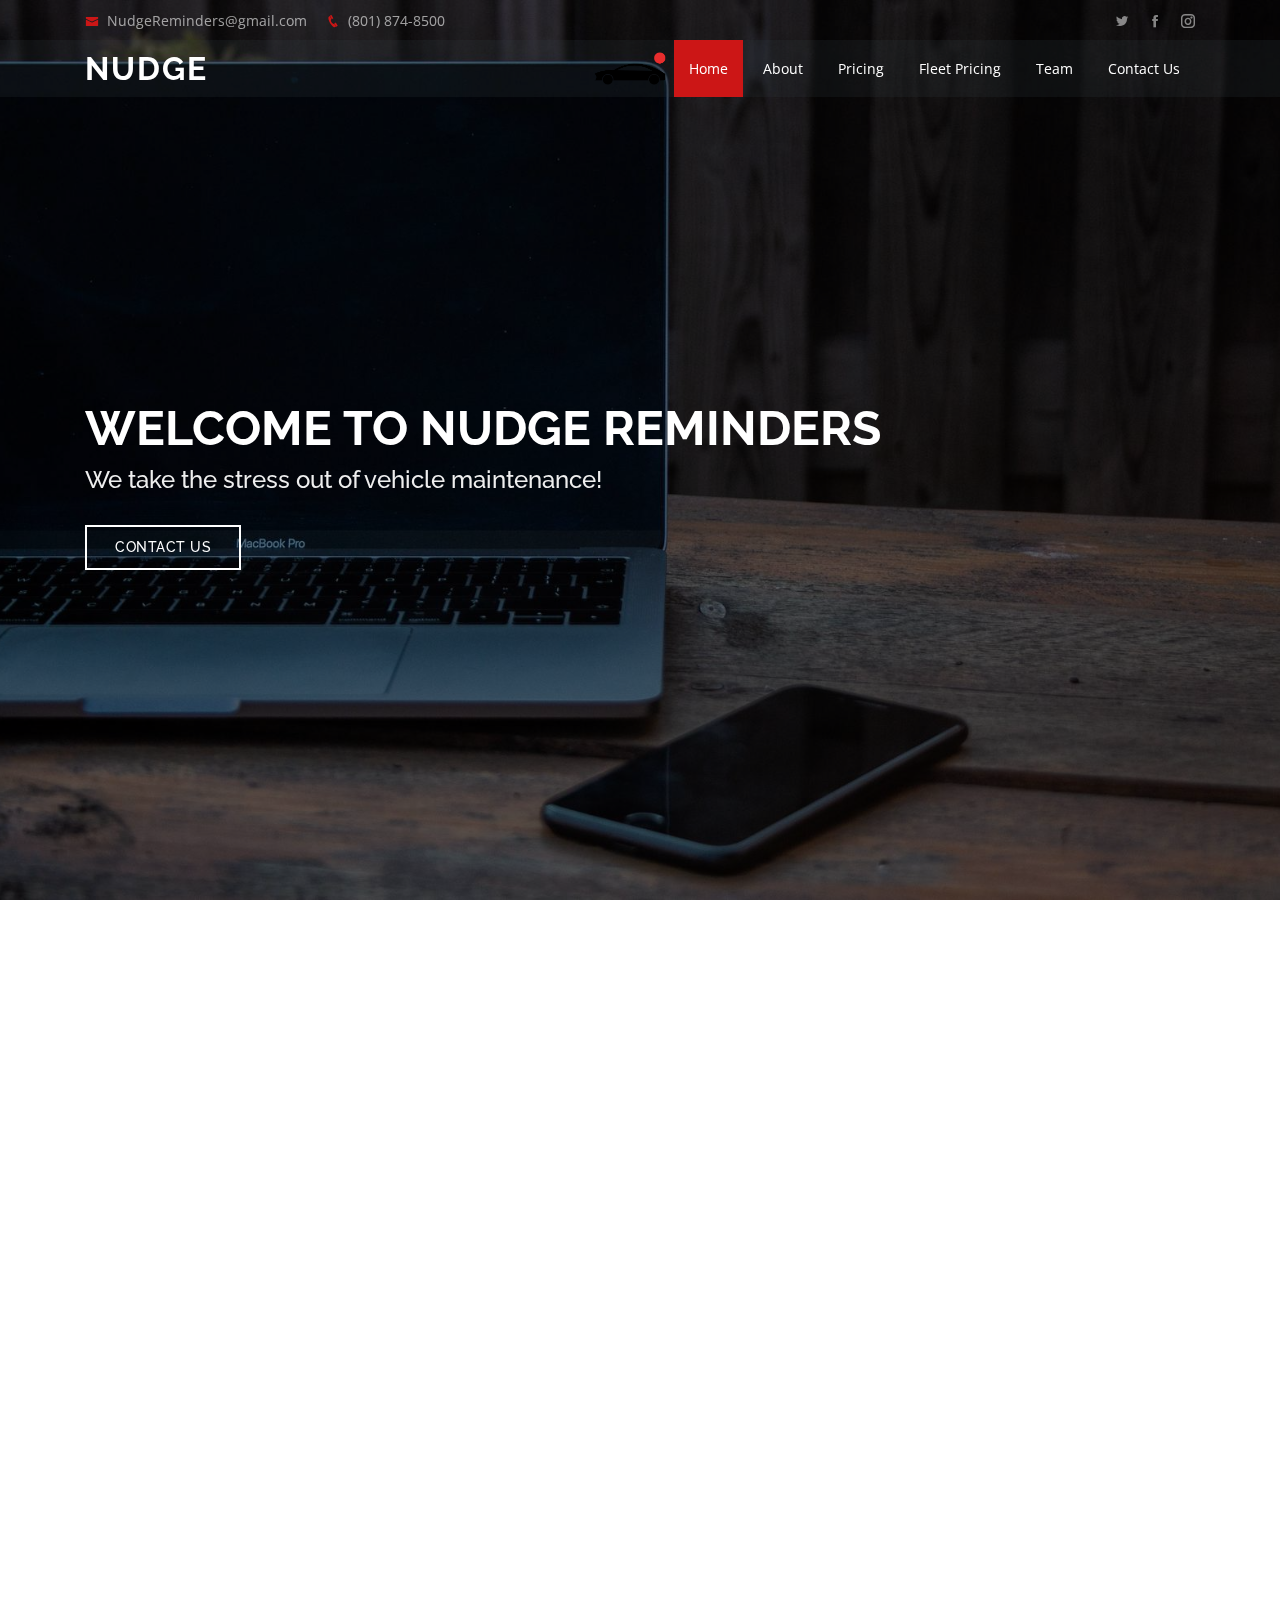
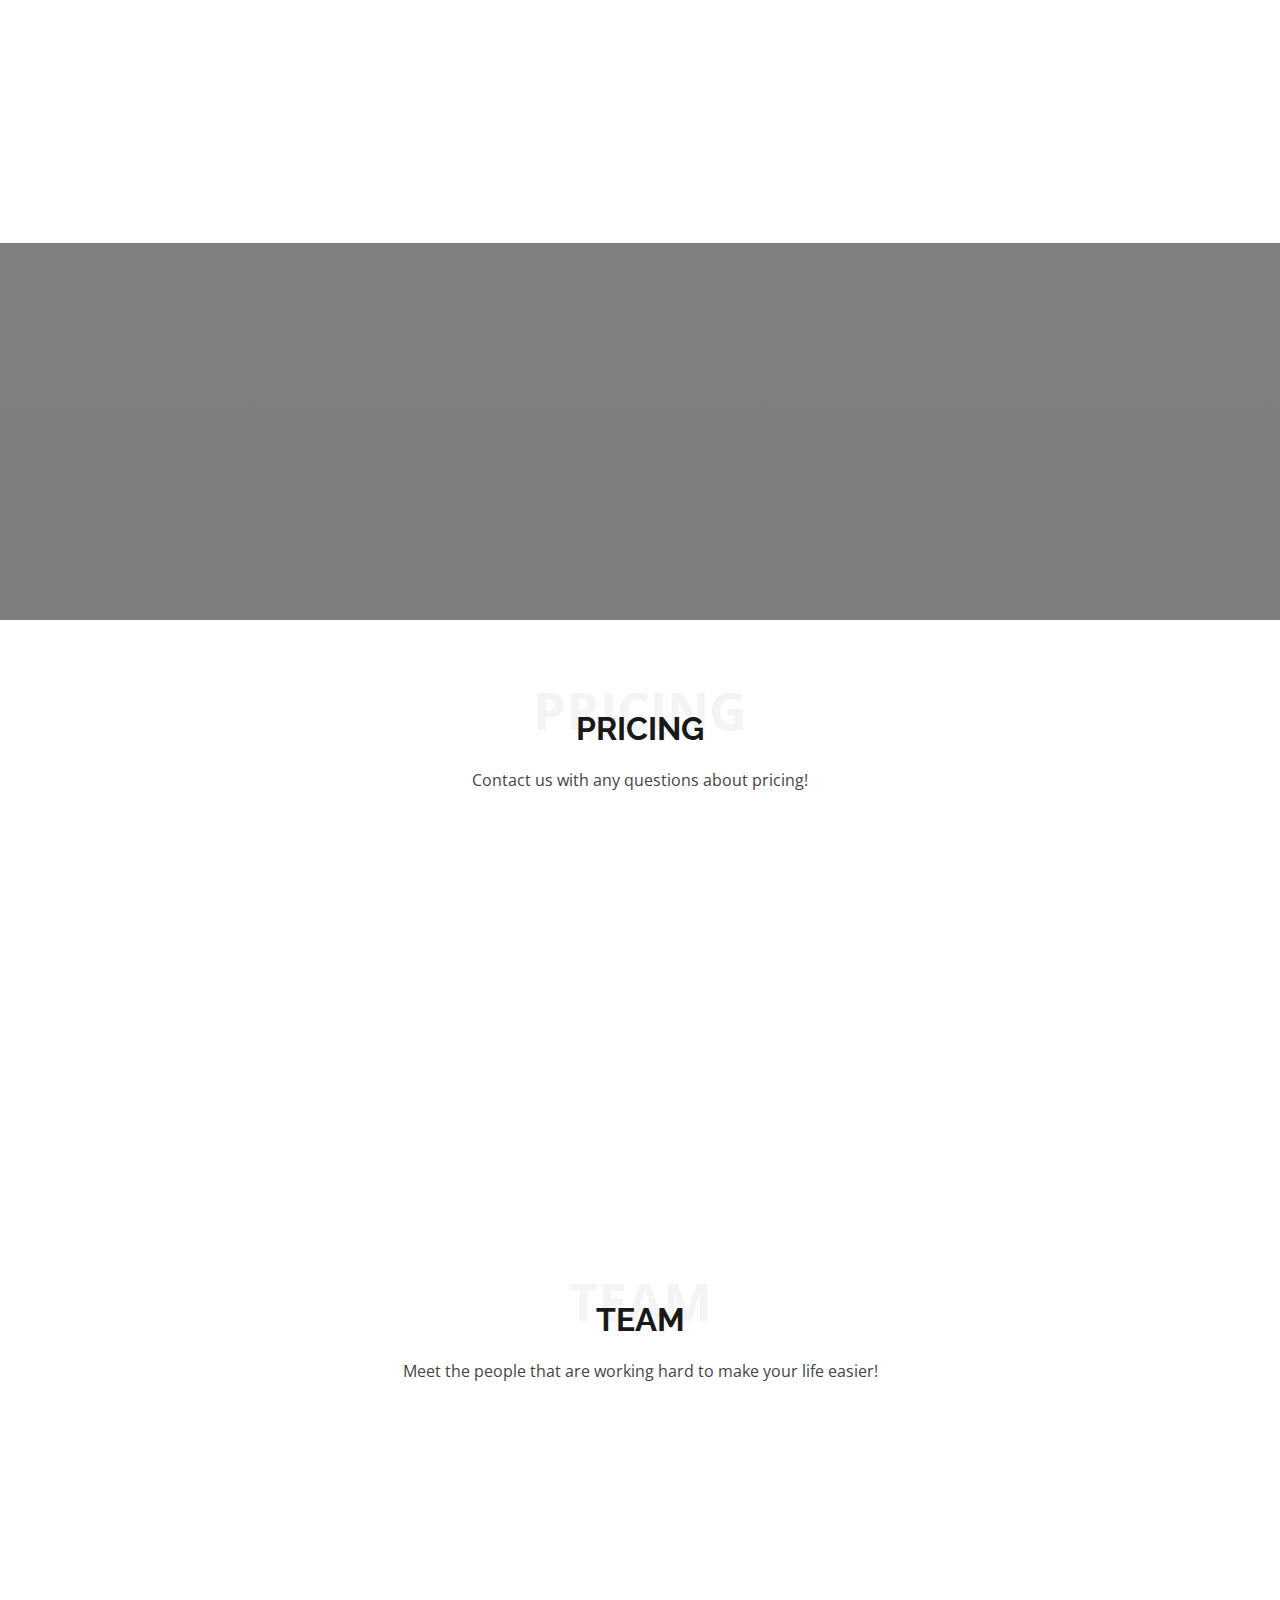
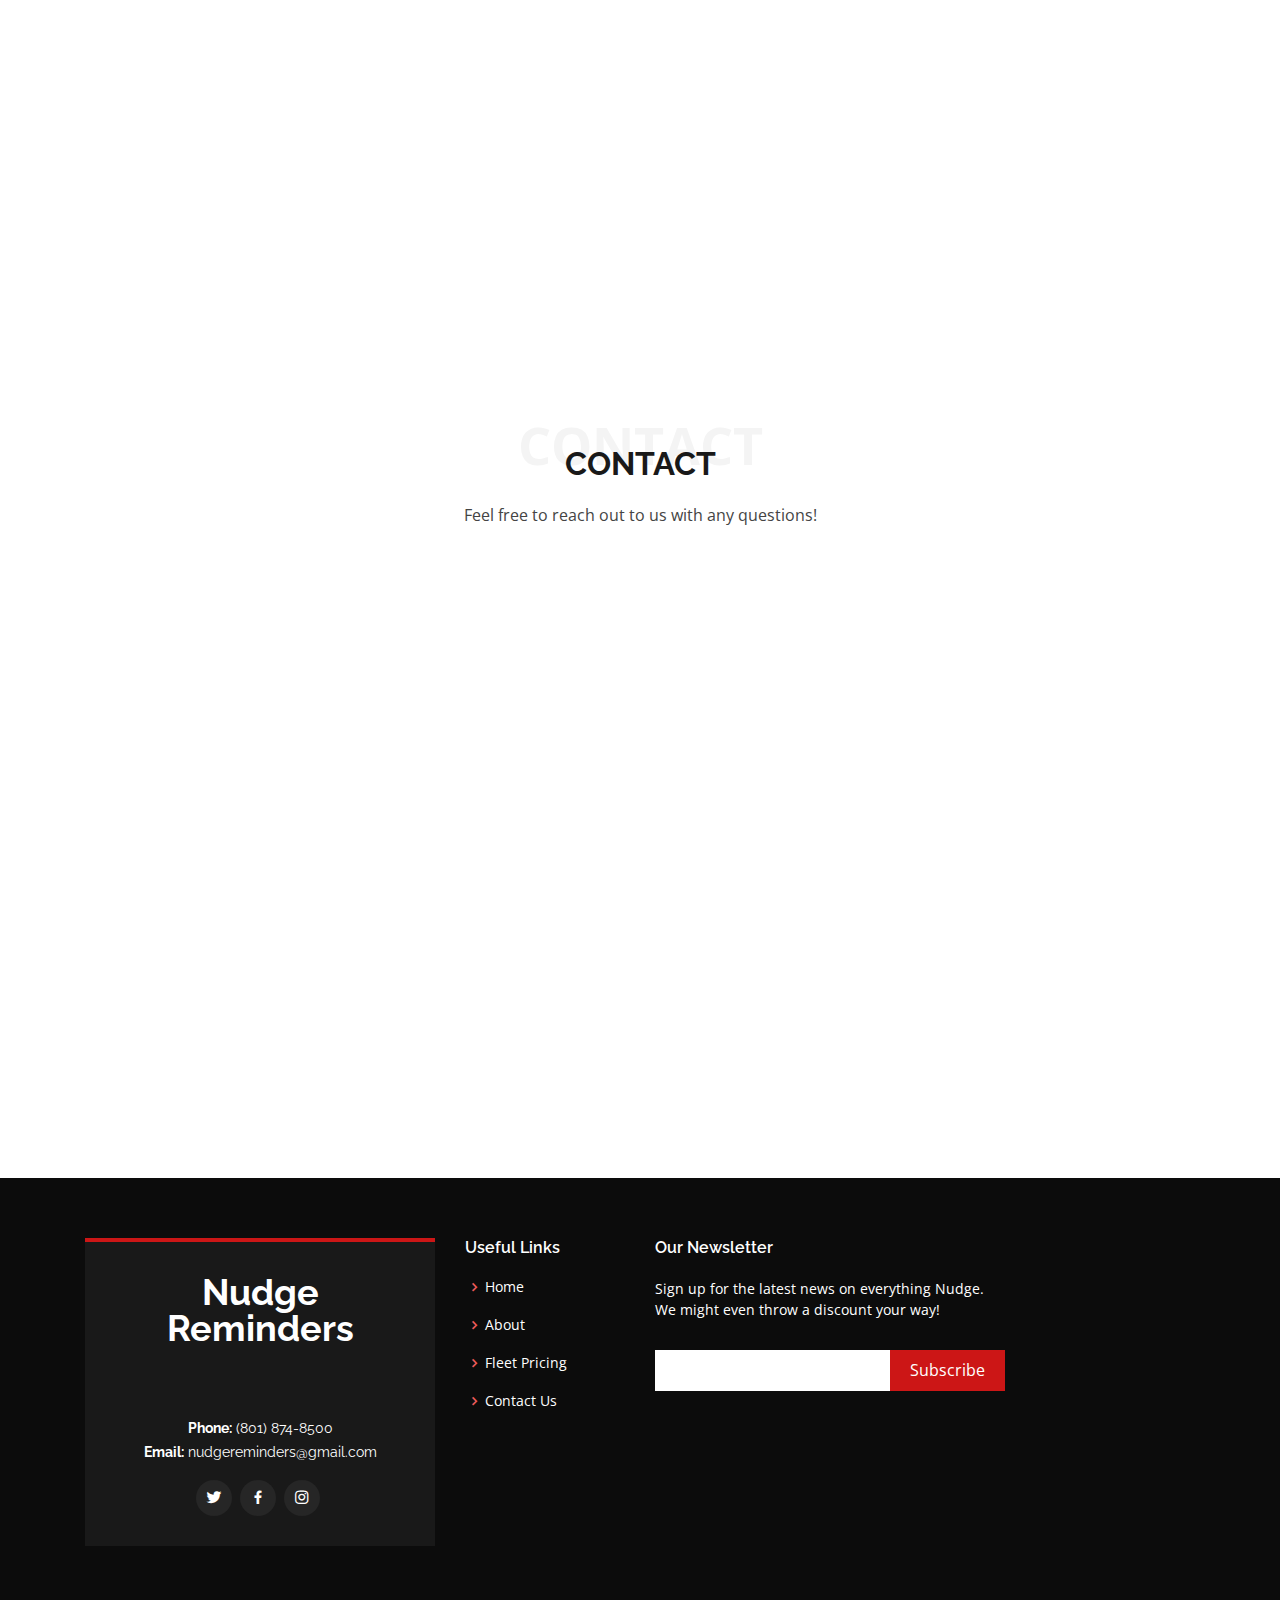
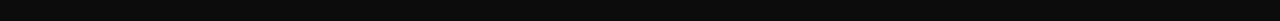
<file: index.html>
<!DOCTYPE html>
<html lang="en">

<head>
  <!-- Global site tag (gtag.js) - Google Analytics -->
<script async src="https://www.googletagmanager.com/gtag/js?id=G-2SSVYGYDFZ"></script>
<script>
  window.dataLayer = window.dataLayer || [];
  function gtag(){dataLayer.push(arguments);}
  gtag('js', new Date());

  gtag('config', 'G-2SSVYGYDFZ');
</script>
  <meta charset="utf-8">
  <meta content="width=device-width, initial-scale=1.0" name="viewport">

  <title>Nudge Reminders</title>
  <meta content="" name="description">
  <meta content="" name="keywords">

  <!-- Favicons -->
  <link href="assets/img/NudgeIcon.png" rel="icon">
  <link href="assets/img/NudgeIcon.png" rel="apple-touch-icon">

  <!-- Google Fonts -->
  <link href="https://fonts.googleapis.com/css?family=Open+Sans:300,300i,400,400i,600,600i,700,700i|Raleway:300,300i,400,400i,500,500i,600,600i,700,700i|Poppins:300,300i,400,400i,500,500i,600,600i,700,700i" rel="stylesheet">

  <!-- Vendor CSS Files -->
  <link href="assets/vendor/bootstrap/css/bootstrap.min.css" rel="stylesheet">
  <link href="assets/vendor/icofont/icofont.min.css" rel="stylesheet">
  <link href="assets/vendor/boxicons/css/boxicons.min.css" rel="stylesheet">
  <link href="assets/vendor/venobox/venobox.css" rel="stylesheet">
  <link href="assets/vendor/owl.carousel/assets/owl.carousel.min.css" rel="stylesheet">
  <link href="assets/vendor/aos/aos.css" rel="stylesheet">

  <!-- Template Main CSS File -->
  <link href="assets/css/style.css" rel="stylesheet">

  <!-- =======================================================
  * Template Name: Day - v2.2.0
  * Template URL: https://bootstrapmade.com/day-multipurpose-html-template-for-free/
  * Author: BootstrapMade.com
  * License: https://bootstrapmade.com/license/
  ======================================================== -->
</head>

<body>

  <!-- ======= Top Bar ======= -->
  <div id="topbar" class="d-none d-lg-flex align-items-center fixed-top ">
    <div class="container d-flex">
      <div class="contact-info mr-auto">
        <i class="icofont-envelope"></i> <a href="mailto:nudgereminders@gmail.com">NudgeReminders@gmail.com</a>
        <i class="icofont-phone"></i> (801) 874-8500
      </div>
      <div class="social-links">
        <a href="#" class="twitter"><i class="icofont-twitter"></i></a>
        <a href="#" class="facebook"><i class="icofont-facebook"></i></a>
        <a href="#" class="instagram"><i class="icofont-instagram"></i></a>
      </div>
    </div>
  </div>

  <!-- ======= Header ======= -->
  <header id="header" class="fixed-top ">
    <div class="container d-flex align-items-center">

      <h1 class="logo mr-auto"><a href="index.html">Nudge</a></h1>
      <!-- Uncomment below if you prefer to use an image logo -->
      <a href="index.html" class="logo ml-auto"><img src="assets/img/NudgeIcon.png" alt="" class="img-fluid"></a>

      <nav class="nav-menu d-none d-lg-block">
        <ul>
          <li class="active"><a href="index.html">Home</a></li>
          <li><a href="#about">About</a></li>
          <!-- <li><a href="#services">Services</a></li> -->
          <!-- <li><a href="#portfolio">Portfolio</a></li> -->
          <li><a href="#pricing">Pricing</a></li> 
          <li><a href="fleet-pricing.html">Fleet Pricing</a></li>    
          <li><a href="#team">Team</a></li>
          <!-- <li class="drop-down"><a href="">Drop Down</a>
            <ul>
              <li><a href="#">Drop Down 1</a></li>
              <li class="drop-down"><a href="#">Deep Drop Down</a>
                <ul>
                  <li><a href="#">Deep Drop Down 1</a></li>
                  <li><a href="#">Deep Drop Down 2</a></li>
                  <li><a href="#">Deep Drop Down 3</a></li>
                  <li><a href="#">Deep Drop Down 4</a></li>
                  <li><a href="#">Deep Drop Down 5</a></li>
                </ul>
              </li>
              <li><a href="#">Drop Down 2</a></li>
              <li><a href="#">Drop Down 3</a></li>
              <li><a href="#">Drop Down 4</a></li>
            </ul>
          </li> -->
          <li><a href="contact-us.html">Contact Us</a></li>

        </ul>
      </nav><!-- .nav-menu -->

    </div>
  </header><!-- End Header -->

  <!-- ======= Hero Section ======= -->
  <section id="hero" class="d-flex align-items-center">
    <div class="container position-relative" data-aos="fade-up" data-aos-delay="500">
      <h1>Welcome to Nudge Reminders</h1>
      <h2>We take the stress out of vehicle maintenance!</h2>
      <a href="#contact" class="btn-get-started scrollto">Contact Us</a>
    </div>
  </section><!-- End Hero -->

  <main id="main">

    <!-- ======= About Section ======= -->
    <section id="about" class="about">
      <div class="container">

        <div class="row">
          <div class="col-lg-6 order-1 order-lg-2" data-aos="fade-left">
            <img src="assets/img/service.jpg" class="img-fluid" alt="">
          </div>
          <div class="col-lg-6 pt-4 pt-lg-0 order-2 order-lg-1 content" data-aos="fade-right">
            <h3>We make your Service Manager's dreams come true!</h3>
            <p class="font-italic">
              Maximize billable hours by increasing the number of cars being serviced. Increase customer retention and interaction with a constant line of communcation.
            </p>
            <ul>
              <li><i class="icofont-check-circled"></i> Keep major maintenance costs to a minimum by providing timely reminders for regular services.</li>
              <li><i class="icofont-check-circled"></i> Proper maintenance of vehicles leads to longer life and fewer breakdowns.</li>
              <li><i class="icofont-check-circled"></i> Service history is kept and available for the clients, increasing resale value.</li>
              <li><i class="icofont-check-circled"></i> Increase your billable hours at the low cost of just a few texts per month.</li>
            </ul>
            <p>
              Send scheduled reminders to your customers to come back for individualized maintenance, keep them informed of promotions, and establish a direct line of communication to your service manager. 
            </p>
          </div>
        </div>

      </div>
    </section><!-- End About Section -->

    <!-- ======= Why Us Section ======= -->
    <section id="why-us" class="why-us">
      <div class="container">

        <div class="row">

          <div class="col-lg-3" data-aos="fade-up">
            <div class="box">
              <span>01</span>
              <h4>Sign Up</h4>
              <p>Customers sign up by opting into texts from the dealership.</p>
            </div>
          </div>

          <div class="col-lg-3 mt-3 mt-lg-0" data-aos="fade-up" data-aos-delay="300">
            <div class="box">
              <span>02</span>
              <h4>Welcome Text</h4>
              <p>Establish a direct line of communication with your customers.</p>
            </div>
          </div>

          <div class="col-lg-3 mt-3 mt-lg-0" data-aos="fade-up" data-aos-delay="300">
            <div class="box">
              <span>03</span>
              <h4>Greater Dependability</h4>
              <p>Longer vehicle life means happier customers.</p>
            </div>
          </div>

          <div class="col-lg-3 mt-3 mt-lg-0" data-aos="fade-up" data-aos-delay="300">
            <div class="box">
              <span>04</span>
              <h4>Increase Loyalty</h4>
              <p>Keeping your customers happy equals greater customer loyalty.</p>
            </div>
          </div>

        </div>

      </div>
    </section><!-- End Why Us Section -->

    <!-- ======= Clients Section ======= 
    <section id="clients" class="clients">
      <div class="container" data-aos="zoom-in">

        <div class="row d-flex align-items-center">

          <div class="col-lg-2 col-md-4 col-6">
            <img src="assets/img/clients/client-1.png" class="img-fluid" alt="">
          </div>

          <div class="col-lg-2 col-md-4 col-6">
            <img src="assets/img/clients/client-2.png" class="img-fluid" alt="">
          </div>

          <div class="col-lg-2 col-md-4 col-6">
            <img src="assets/img/clients/client-3.png" class="img-fluid" alt="">
          </div>

          <div class="col-lg-2 col-md-4 col-6">
            <img src="assets/img/clients/client-4.png" class="img-fluid" alt="">
          </div>

          <div class="col-lg-2 col-md-4 col-6">
            <img src="assets/img/clients/client-5.png" class="img-fluid" alt="">
          </div>

          <div class="col-lg-2 col-md-4 col-6">
            <img src="assets/img/clients/client-6.png" class="img-fluid" alt="">
          </div>

        </div>

      </div>
    </section> -->
    <!-- End Clients Section -->
    
    <!-- ======= Services Section ======= -->
    <!--
    <section id="services" class="services">
      <div class="container">

        <div class="section-title">
          <span>Services</span>
          <h2>Services</h2>
          <p>Some of the bundled packages we offer.</p>
        </div>

        <div class="row">
          <div class="col-lg-4 col-md-6 d-flex align-items-stretch" data-aos="fade-up">
            <div class="icon-box">
              <div class="icon"><i class="bx bx-car"></i></div>
              <h4><a href="">Basic</a></h4>
              <p>The basic service is for the smaller</p>
            </div>
          </div>

          <div class="col-lg-4 col-md-6 d-flex align-items-stretch mt-4 mt-md-0" data-aos="fade-up" data-aos-delay="150">
            <div class="icon-box">
              <div class="icon"><i class="bx bx-plus-circle"></i></div>
              <h4><a href="">Sed ut perspiciatis</a></h4>
              <p>Duis aute irure dolor in reprehenderit in voluptate velit esse cillum dolore</p>
            </div>
          </div>

          <div class="col-lg-4 col-md-6 d-flex align-items-stretch mt-4 mt-lg-0" data-aos="fade-up" data-aos-delay="300">
            <div class="icon-box">
              <div class="icon"><i class="bx bx-buildings"></i></div>
              <h4><a href="">Magni Dolores</a></h4>
              <p>Excepteur sint occaecat cupidatat non proident, sunt in culpa qui officia</p>
            </div>
          </div>
          
          <div class="col-lg-4 col-md-6 d-flex align-items-stretch mt-4" data-aos="fade-up" data-aos-delay="450">
            <div class="icon-box">
              <div class="icon"><i class="bx bx-world"></i></div>
              <h4><a href="">Nemo Enim</a></h4>
              <p>At vero eos et accusamus et iusto odio dignissimos ducimus qui blanditiis</p>
            </div>
          </div>

          <div class="col-lg-4 col-md-6 d-flex align-items-stretch mt-4" data-aos="fade-up" data-aos-delay="600">
            <div class="icon-box">
              <div class="icon"><i class="bx bx-slideshow"></i></div>
              <h4><a href="">Dele cardo</a></h4>
              <p>Quis consequatur saepe eligendi voluptatem consequatur dolor consequuntur</p>
            </div>
          </div>

          <div class="col-lg-4 col-md-6 d-flex align-items-stretch mt-4" data-aos="fade-up" data-aos-delay="750">
            <div class="icon-box">
              <div class="icon"><i class="bx bx-arch"></i></div>
              <h4><a href="">Divera don</a></h4>
              <p>Modi nostrum vel laborum. Porro fugit error sit minus sapiente sit aspernatur</p>
            </div>
          </div>
          -->
        </div>

      </div>
    </section><!-- End Services Section -->

    <!-- ======= Cta Section ======= -->
    <section id="cta" class="cta">
      <div class="container" data-aos="zoom-in">

        <div class="text-center">
          <h3>Now Accepting Beta Testers</h3>
          <p>Nudge Reminders is now accepting beta applicants to test at a significantly discounted price!</p>
          <a class="cta-btn" href="#contact">Contact Us</a>
        </div>

      </div>
    </section><!-- End Cta Section -->
    
    <!-- ======= Portfolio Section ======= -->
    <!--
    <section id="portfolio" class="portfolio">
      <div class="container">

        <div class="section-title">
          <span>Portfolio</span>
          <h2>Portfolio</h2>
          <p>Sit sint consectetur velit quisquam cupiditate impedit suscipit alias</p>
        </div>

        <div class="row" data-aos="fade-up">
          <div class="col-lg-12 d-flex justify-content-center">
            <ul id="portfolio-flters">
              <li data-filter="*" class="filter-active">All</li>
              <li data-filter=".filter-app">App</li>
              <li data-filter=".filter-card">Card</li>
              <li data-filter=".filter-web">Web</li>
            </ul>
          </div>
        </div>

        <div class="row portfolio-container" data-aos="fade-up" data-aos-delay="150">

          <div class="col-lg-4 col-md-6 portfolio-item filter-app">
            <img src="assets/img/portfolio/portfolio-1.jpg" class="img-fluid" alt="">
            <div class="portfolio-info">
              <h4>App 1</h4>
              <p>App</p>
              <a href="assets/img/portfolio/portfolio-1.jpg" data-gall="portfolioGallery" class="venobox preview-link" title="App 1"><i class="bx bx-plus"></i></a>
              <a href="portfolio-details.html" class="details-link" title="More Details"><i class="bx bx-link"></i></a>
            </div>
          </div>

          <div class="col-lg-4 col-md-6 portfolio-item filter-web">
            <img src="assets/img/portfolio/portfolio-2.jpg" class="img-fluid" alt="">
            <div class="portfolio-info">
              <h4>Web 3</h4>
              <p>Web</p>
              <a href="assets/img/portfolio/portfolio-2.jpg" data-gall="portfolioGallery" class="venobox preview-link" title="Web 3"><i class="bx bx-plus"></i></a>
              <a href="portfolio-details.html" class="details-link" title="More Details"><i class="bx bx-link"></i></a>
            </div>
          </div>

          <div class="col-lg-4 col-md-6 portfolio-item filter-app">
            <img src="assets/img/portfolio/portfolio-3.jpg" class="img-fluid" alt="">
            <div class="portfolio-info">
              <h4>App 2</h4>
              <p>App</p>
              <a href="assets/img/portfolio/portfolio-3.jpg" data-gall="portfolioGallery" class="venobox preview-link" title="App 2"><i class="bx bx-plus"></i></a>
              <a href="portfolio-details.html" class="details-link" title="More Details"><i class="bx bx-link"></i></a>
            </div>
          </div>

          <div class="col-lg-4 col-md-6 portfolio-item filter-card">
            <img src="assets/img/portfolio/portfolio-4.jpg" class="img-fluid" alt="">
            <div class="portfolio-info">
              <h4>Card 2</h4>
              <p>Card</p>
              <a href="assets/img/portfolio/portfolio-4.jpg" data-gall="portfolioGallery" class="venobox preview-link" title="Card 2"><i class="bx bx-plus"></i></a>
              <a href="portfolio-details.html" class="details-link" title="More Details"><i class="bx bx-link"></i></a>
            </div>
          </div>

          <div class="col-lg-4 col-md-6 portfolio-item filter-web">
            <img src="assets/img/portfolio/portfolio-5.jpg" class="img-fluid" alt="">
            <div class="portfolio-info">
              <h4>Web 2</h4>
              <p>Web</p>
              <a href="assets/img/portfolio/portfolio-5.jpg" data-gall="portfolioGallery" class="venobox preview-link" title="Web 2"><i class="bx bx-plus"></i></a>
              <a href="portfolio-details.html" class="details-link" title="More Details"><i class="bx bx-link"></i></a>
            </div>
          </div>

          <div class="col-lg-4 col-md-6 portfolio-item filter-app">
            <img src="assets/img/portfolio/portfolio-6.jpg" class="img-fluid" alt="">
            <div class="portfolio-info">
              <h4>App 3</h4>
              <p>App</p>
              <a href="assets/img/portfolio/portfolio-6.jpg" data-gall="portfolioGallery" class="venobox preview-link" title="App 3"><i class="bx bx-plus"></i></a>
              <a href="portfolio-details.html" class="details-link" title="More Details"><i class="bx bx-link"></i></a>
            </div>
          </div>

          <div class="col-lg-4 col-md-6 portfolio-item filter-card">
            <img src="assets/img/portfolio/portfolio-7.jpg" class="img-fluid" alt="">
            <div class="portfolio-info">
              <h4>Card 1</h4>
              <p>Card</p>
              <a href="assets/img/portfolio/portfolio-7.jpg" data-gall="portfolioGallery" class="venobox preview-link" title="Card 1"><i class="bx bx-plus"></i></a>
              <a href="portfolio-details.html" class="details-link" title="More Details"><i class="bx bx-link"></i></a>
            </div>
          </div>

          <div class="col-lg-4 col-md-6 portfolio-item filter-card">
            <img src="assets/img/portfolio/portfolio-8.jpg" class="img-fluid" alt="">
            <div class="portfolio-info">
              <h4>Card 3</h4>
              <p>Card</p>
              <a href="assets/img/portfolio/portfolio-8.jpg" data-gall="portfolioGallery" class="venobox preview-link" title="Card 3"><i class="bx bx-plus"></i></a>
              <a href="portfolio-details.html" class="details-link" title="More Details"><i class="bx bx-link"></i></a>
            </div>
          </div>

          <div class="col-lg-4 col-md-6 portfolio-item filter-web">
            <img src="assets/img/portfolio/portfolio-9.jpg" class="img-fluid" alt="">
            <div class="portfolio-info">
              <h4>Web 3</h4>
              <p>Web</p>
              <a href="assets/img/portfolio/portfolio-9.jpg" data-gall="portfolioGallery" class="venobox preview-link" title="Web 3"><i class="bx bx-plus"></i></a>
              <a href="portfolio-details.html" class="details-link" title="More Details"><i class="bx bx-link"></i></a>
            </div>
          </div>

        </div>

      </div>
    </section> -->
    <!-- End Portfolio Section -->

    <!-- ======= Pricing Section ======= -->
    <section id="pricing" class="pricing">
      <div class="container">

        <div class="section-title">
          <span>Pricing</span>
          <h2>Pricing</h2>
          <p>Contact us with any questions about pricing!</p>
        </div>

        <div class="row">

          <div class="col-lg-4 col-md-6" data-aos="zoom-in" data-aos-delay="150">
            <div class="box">
              <h3>Basic</h3>
              <h4><sup>$</sup>149<span> / month</span></h4>
              <ul>
                <li>1,000 Texts</li>
                <li>1 Line</li>
              </ul>
              <div class="btn-wrap">
                <a href="#contact" class="btn-buy">Buy Now</a>
              </div>
            </div>
          </div>

          <div class="col-lg-4 col-md-6 mt-4 mt-md-0" data-aos="zoom-in">
            <div class="box featured">
              <h3>Premium</h3>
              <h4><sup>$</sup>399<span> / month</span></h4>
              <ul>
                <li>4,000 Texts</li>
                <li>2 Lines</li>
              </ul>
              <div class="btn-wrap">
                <a href="#contact" class="btn-buy">Buy Now</a>
              </div>
            </div>
          </div>

          <div class="col-lg-4 col-md-6 mt-4 mt-lg-0" data-aos="zoom-in" data-aos-delay="150">
            <div class="box">
              <h3>Enterprise</h3>
              <h4><sup>$</sup>649<span> / month</span></h4>
              <ul>
                <li>10,000 Texts</li>
                <li>4 Lines</li>
              </ul>
              <div class="btn-wrap">
                <a href="#contact" class="btn-buy">Buy Now</a>
              </div>
            </div>
          </div>

        </div>

      </div>
    </section><!-- End Pricing Section -->

    <!-- ======= Team Section ======= -->
    <section id="team" class="team">
      <div class="container">

        <div class="section-title">
          <span>Team</span>
          <h2>Team</h2>
          <p>Meet the people that are working hard to make your life easier!</p>
        </div>

        <div class="row">
          <div class="col-lg-4 col-md-6 d-flex align-items-stretch" data-aos="zoom-in">
            <!-- <div class="member">
              <img src="assets/img/team/team-1.jpg" alt="">
              <h4>Walter White</h4>
              <span>Chief Executive Officer</span>
              <p>
                Magni qui quod omnis unde et eos fuga et exercitationem. Odio veritatis perspiciatis quaerat qui aut aut aut
              </p>
              <div class="social">
                <a href=""><i class="icofont-twitter"></i></a>
                <a href=""><i class="icofont-facebook"></i></a>
                <a href=""><i class="icofont-instagram"></i></a>
                <a href=""><i class="icofont-linkedin"></i></a>
              </div>
            </div> -->
          </div>

          <div class="col-lg-4 col-md-6 mt-md-0 d-flex align-content-center" data-aos="zoom-in">
            <div class="member">
              <img src="assets/img/team/team-4.jpg" alt="">
              <h4>Josh Potter</h4>
              <span>President / CEO</span>
              <p>
                Josh has a penchant for most everything in the startup technology industry. With a background in service management and love for all things on four wheels, Nudge Reminders was a no-brainer.
              </p>
              <div class="social">
                <a href="https://www.linkedin.com/in/joshpotter1/"><i class="icofont-linkedin"></i></a>
              </div>
            </div>
          </div>

          <!-- <div class="col-lg-4 col-md-6 d-flex align-items-stretch" data-aos="zoom-in">
            <div class="member">
              <img src="assets/img/team/team-3.jpg" alt="">
              <h4>William Anderson</h4>
              <span>CTO</span>
              <p>
                Voluptas necessitatibus occaecati quia. Earum totam consequuntur qui porro et laborum toro des clara
              </p>
              <div class="social">
                <a href=""><i class="icofont-twitter"></i></a>
                <a href=""><i class="icofont-facebook"></i></a>
                <a href=""><i class="icofont-instagram"></i></a>
                <a href=""><i class="icofont-linkedin"></i></a>
              </div>
            </div>
          </div> -->

        </div>

      </div>
    </section><!-- End Team Section -->

    <!-- ======= Contact Section ======= -->
    <section id="contact" class="contact">
      <div class="container">

        <div class="section-title">
          <span>Contact</span>
          <h2>Contact</h2>
          <p>Feel free to reach out to us with any questions!</p>
        </div>

        
        <div class="row" data-aos="fade-up">
          <!-- <div class="col-lg-6">
            <div class="info-box mb-4">
              <i class="bx bx-map"></i>
              <h3>Our Address</h3>
              <p>A108 Adam Street, New York, NY 535022</p>
            </div>
          </div>
          -->

          <div class="col-lg-6 col-md-6">
            <div class="info-box  mb-4">
              <i class="bx bx-envelope"></i>
              <h3>Email Us</h3>
              <p>NudgeReminders@gmail.com</p>
            </div>
          </div>

          <div class="col-lg-6 col-md-6">
            <div class="info-box  mb-4">
              <i class="bx bx-phone-call"></i>
              <h3>Call Us</h3>
              <p>(801) 874-8500</p>
            </div>
          </div>

        </div>

        <div class="row" data-aos="fade-up">

          <!-- <div class="col-lg-6 ">
            <iframe class="mb-4 mb-lg-0" src="https://www.google.com/maps/embed?pb=!1m14!1m8!1m3!1d12097.433213460943!2d-74.0062269!3d40.7101282!3m2!1i1024!2i768!4f13.1!3m3!1m2!1s0x0%3A0xb89d1fe6bc499443!2sDowntown+Conference+Center!5e0!3m2!1smk!2sbg!4v1539943755621" frameborder="0" style="border:0; width: 100%; height: 384px;" allowfullscreen></iframe>
          </div> -->

          <div class="col-lg-12">
            <form action="forms/contact.php" method="post" role="form" class="php-email-form">
              <div class="form-row">
                <div class="col-md-6 form-group">
                  <input type="text" name="name" class="form-control" id="name" placeholder="Your Name" data-rule="minlen:4" data-msg="Please enter at least 4 chars" />
                  <div class="validate"></div>
                </div>
                <div class="col-md-6 form-group">
                  <input type="email" class="form-control" name="email" id="email" placeholder="Your Email" data-rule="email" data-msg="Please enter a valid email" />
                  <div class="validate"></div>
                </div>
              </div>
              <div class="form-group">
                <input type="text" class="form-control" name="subject" id="subject" placeholder="Subject" data-rule="minlen:4" data-msg="Please enter at least 8 chars of subject" />
                <div class="validate"></div>
              </div>
              <div class="form-group">
                <textarea class="form-control" name="message" rows="5" data-rule="required" data-msg="Please write something for us" placeholder="Message"></textarea>
                <div class="validate"></div>
              </div>
              <div class="mb-3">
                <div class="loading">Loading</div>
                <div class="error-message"></div>
                <div class="sent-message">Your message has been sent. Thank you!</div>
              </div>
              <div class="text-center"><button type="submit">Send Message</button></div>
            </form>
          </div>

        </div>

      </div>
    </section><!-- End Contact Section -->

  </main><!-- End #main -->

  <!-- ======= Footer ======= -->
  <footer id="footer">
    <div class="footer-top">
      <div class="container">
        <div class="row">

          <div class="col-lg-4 col-md-6">
            <div class="footer-info">
              <h3>Nudge Reminders</h3>
              <p>
                <br><br>
                <strong>Phone:</strong> (801) 874-8500<br>
                <strong>Email:</strong> nudgereminders@gmail.com<br>
              </p>
              <div class="social-links mt-3">
                <a href="#" class="twitter"><i class="bx bxl-twitter"></i></a>
                <a href="#" class="facebook"><i class="bx bxl-facebook"></i></a>
                <a href="#" class="instagram"><i class="bx bxl-instagram"></i></a>
              </div>
            </div>
          </div>

          <div class="col-lg-2 col-md-6 footer-links">
            <h4>Useful Links</h4>
            <ul>
              <li><i class="bx bx-chevron-right"></i> <a href="index.html">Home</a></li>
              <li><i class="bx bx-chevron-right"></i> <a href="index.html#about">About</a></li>
              <li><i class="bx bx-chevron-right"></i> <a href="fleet-pricing.html">Fleet Pricing</a></li>
              <li><i class="bx bx-chevron-right"></i> <a href="contact-us.html">Contact Us</a></li>
            </ul>
          </div>
          <div class="col-lg-4 col-md-6 footer-newsletter">
            <h4>Our Newsletter</h4>
            <p>Sign up for the latest news on everything Nudge. We might even throw a discount your way!</p>
            <form action="" method="post">
              <input type="email" name="email"><input type="submit" value="Subscribe">
            </form>

          </div>
        </div>
      </div>
    </div>

    <!--
    <div class="container">
      <div class="copyright">
        &copy; Copyright <strong><span>Day</span></strong>. All Rights Reserved
      </div>
      <div class="credits"> -->
        <!-- All the links in the footer should remain intact. -->
        <!-- You can delete the links only if you purchased the pro version. -->
        <!-- Licensing information: https://bootstrapmade.com/license/ -->
        <!-- Purchase the pro version with working PHP/AJAX contact form: https://bootstrapmade.com/day-multipurpose-html-template-for-free/ -->
        <!-- Designed by <a href="https://bootstrapmade.com/">BootstrapMade</a>
      </div>
    </div> -->
  </footer><!-- End Footer -->

  <a href="#" class="back-to-top"><i class="icofont-simple-up"></i></a>
  <div id="preloader"></div>

  <!-- Vendor JS Files -->
  <script src="assets/vendor/jquery/jquery.min.js"></script>
  <script src="assets/vendor/bootstrap/js/bootstrap.bundle.min.js"></script>
  <script src="assets/vendor/jquery.easing/jquery.easing.min.js"></script>
  <script src="assets/vendor/php-email-form/validate.js"></script>
  <script src="assets/vendor/isotope-layout/isotope.pkgd.min.js"></script>
  <script src="assets/vendor/venobox/venobox.min.js"></script>
  <script src="assets/vendor/owl.carousel/owl.carousel.min.js"></script>
  <script src="assets/vendor/aos/aos.js"></script>

  <!-- Template Main JS File -->
  <script src="assets/js/main.js"></script>

</body>

</html>
</file>
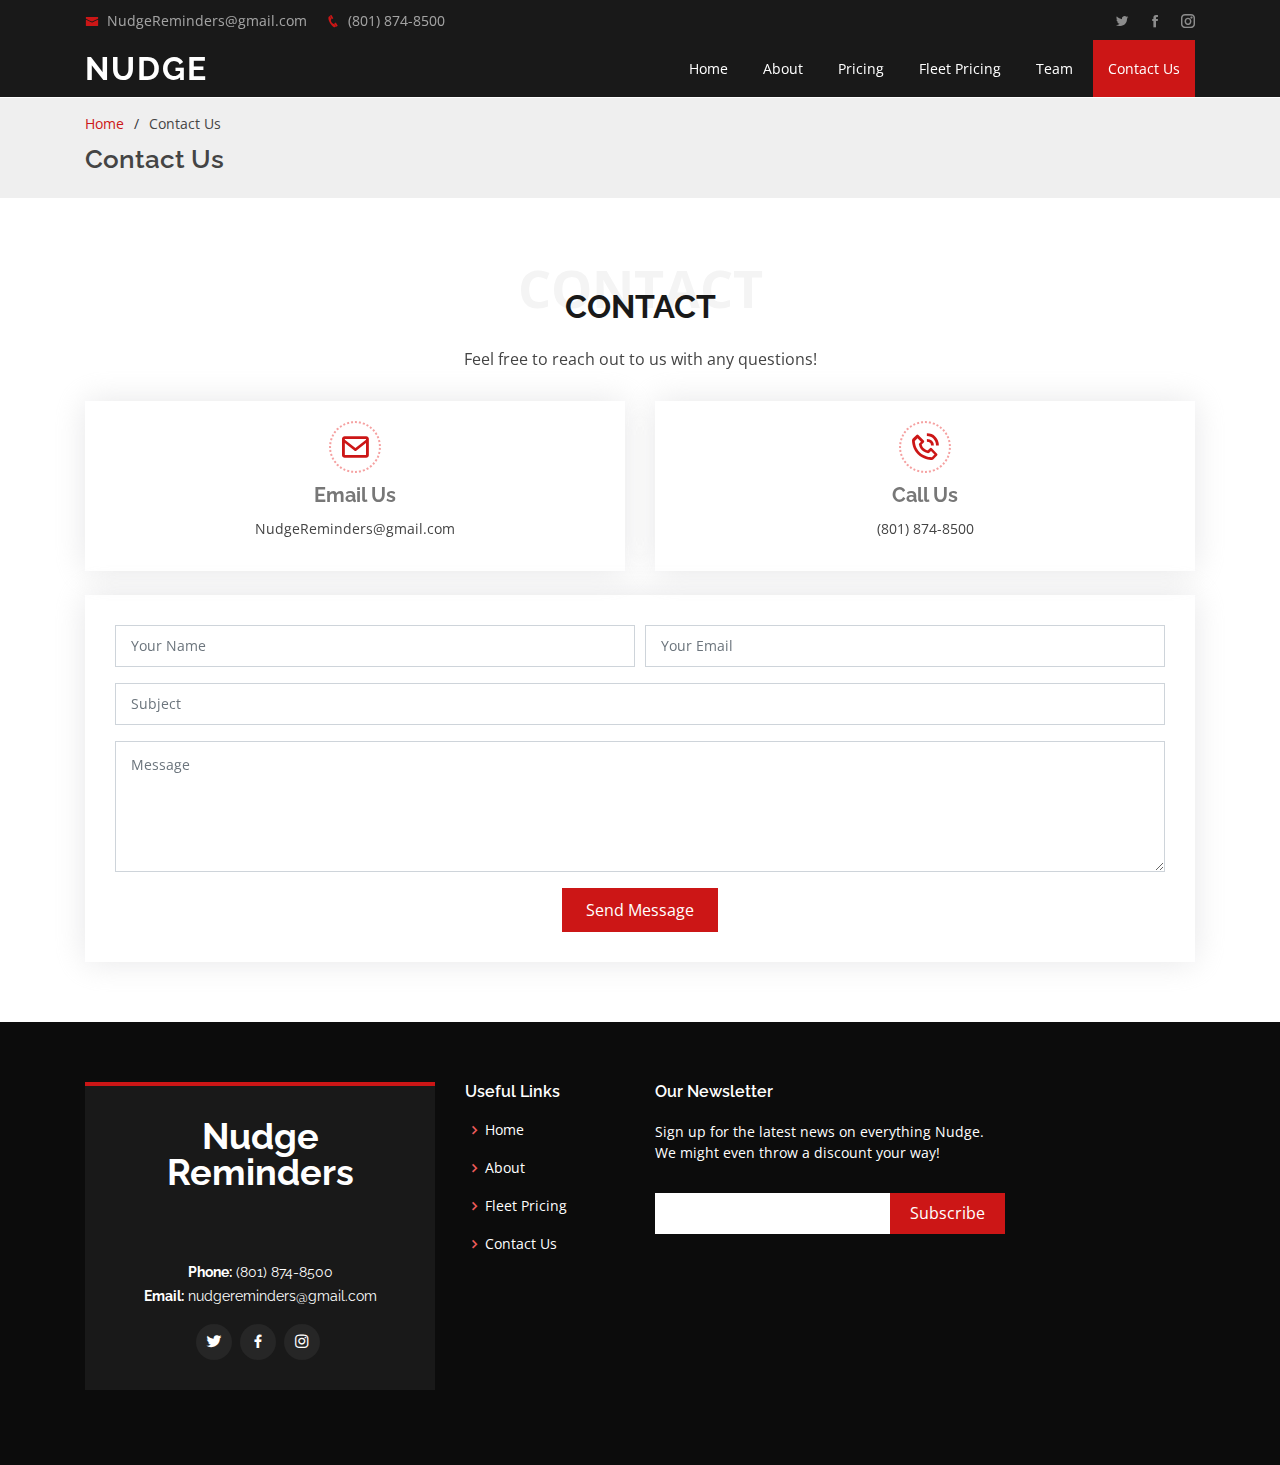
<file: contact-us.html>
<!DOCTYPE html>
<html lang="en">

<head>
  <!-- Global site tag (gtag.js) - Google Analytics -->
<script async src="https://www.googletagmanager.com/gtag/js?id=G-WSBE5VFMB8"></script>
<script>
  window.dataLayer = window.dataLayer || [];
  function gtag(){dataLayer.push(arguments);}
  gtag('js', new Date());

  gtag('config', 'G-WSBE5VFMB8');
</script>
  <meta charset="utf-8">
  <meta content="width=device-width, initial-scale=1.0" name="viewport">

  <title>Contact Us</title>
  <meta content="" name="description">
  <meta content="" name="keywords">

  <!-- Favicons -->
  <link href="assets/img/NudgeIcon.png" rel="icon">
  <link href="assets/img/NudgeIcon.png" rel="apple-touch-icon">

  <!-- Google Fonts -->
  <link href="https://fonts.googleapis.com/css?family=Open+Sans:300,300i,400,400i,600,600i,700,700i|Raleway:300,300i,400,400i,500,500i,600,600i,700,700i|Poppins:300,300i,400,400i,500,500i,600,600i,700,700i" rel="stylesheet">

  <!-- Vendor CSS Files -->
  <link href="assets/vendor/bootstrap/css/bootstrap.min.css" rel="stylesheet">
  <link href="assets/vendor/icofont/icofont.min.css" rel="stylesheet">
  <link href="assets/vendor/boxicons/css/boxicons.min.css" rel="stylesheet">
  <link href="assets/vendor/venobox/venobox.css" rel="stylesheet">
  <link href="assets/vendor/owl.carousel/assets/owl.carousel.min.css" rel="stylesheet">
  <link href="assets/vendor/aos/aos.css" rel="stylesheet">

  <!-- Template Main CSS File -->
  <link href="assets/css/style.css" rel="stylesheet">

  <!-- =======================================================
  * Template Name: Day - v2.2.0
  * Template URL: https://bootstrapmade.com/day-multipurpose-html-template-for-free/
  * Author: BootstrapMade.com
  * License: https://bootstrapmade.com/license/
  ======================================================== -->
</head>

<body>

  <!-- ======= Top Bar ======= -->
  <div id="topbar" class="d-none d-lg-flex align-items-center fixed-top header-inner-pages">
    <div class="container d-flex">
      <div class="contact-info mr-auto">
        <i class="icofont-envelope"></i> <a href="mailto:nudgereminders@gmail.com">NudgeReminders@gmail.com</a>
        <i class="icofont-phone"></i> (801) 874-8500
      </div>
      <div class="social-links">
        <a href="#" class="twitter"><i class="icofont-twitter"></i></a>
        <a href="#" class="facebook"><i class="icofont-facebook"></i></a>
        <a href="#" class="instagram"><i class="icofont-instagram"></i></a>
      </div>
    </div>
  </div>

  <!-- ======= Header ======= -->
  <header id="header" class="fixed-top header-inner-pages">
    <div class="container d-flex align-items-center">

      <h1 class="logo mr-auto"><a href="index.html">NUDGE</a></h1>
      <!-- Uncomment below if you prefer to use an image logo -->
      <!-- <a href="index.html" class="logo mr-auto"><img src="assets/img/logo.png" alt="" class="img-fluid"></a>-->

      <nav class="nav-menu d-none d-lg-block">
        <ul>
          <li><a href="index.html">Home</a></li>
          <li><a href="index.html#about">About</a></li>
          <li><a href="index.html#pricing">Pricing</a></li>
          <li><a href="fleet-pricing.html">Fleet Pricing</a></li>
          <li><a href="index.html#team">Team</a></li>
          <!-- <li class="drop-down"><a href="">Drop Down</a>
            <ul>
              <li><a href="#">Drop Down 1</a></li>
              <li class="drop-down"><a href="#">Deep Drop Down</a>
                <ul>
                  <li><a href="#">Deep Drop Down 1</a></li>
                  <li><a href="#">Deep Drop Down 2</a></li>
                  <li><a href="#">Deep Drop Down 3</a></li>
                  <li><a href="#">Deep Drop Down 4</a></li>
                  <li><a href="#">Deep Drop Down 5</a></li>
                </ul>
              </li>
              <li><a href="#">Drop Down 2</a></li>
              <li><a href="#">Drop Down 3</a></li>
              <li><a href="#">Drop Down 4</a></li>
            </ul>
          </li> -->
          <li class="active"><a href="contact-us.html">Contact Us</a></li>

        </ul>
      </nav><!-- .nav-menu -->

    </div>
  </header><!-- End Header -->

  <main id="main">

    <!-- ======= Breadcrumbs ======= -->
    <section id="breadcrumbs" class="breadcrumbs">
      <div class="container">

        <ol>
          <li><a href="index.html">Home</a></li>
          <li>Contact Us</li>
        </ol>
        <h2>Contact Us</h2>

      </div>
    </section><!-- End Breadcrumbs -->

    <!--
    <section class="inner-page">
      <div class="container">
        <p>
          Example inner page template
        </p>
      </div>
    </section>
    -->
    <!-- ======= Contact Section ======= -->
    <section id="contact" class="contact">
      <div class="container">

        <div class="section-title">
          <span>Contact</span>
          <h2>Contact</h2>
          <p>Feel free to reach out to us with any questions!</p>
        </div>

        
        <div class="row" data-aos="fade-up">
          <!-- <div class="col-lg-6">
            <div class="info-box mb-4">
              <i class="bx bx-map"></i>
              <h3>Our Address</h3>
              <p>A108 Adam Street, New York, NY 535022</p>
            </div>
          </div>
          -->

          <div class="col-lg-6 col-md-6">
            <div class="info-box  mb-4">
              <i class="bx bx-envelope"></i>
              <h3>Email Us</h3>
              <p>NudgeReminders@gmail.com</p>
            </div>
          </div>

          <div class="col-lg-6 col-md-6">
            <div class="info-box  mb-4">
              <i class="bx bx-phone-call"></i>
              <h3>Call Us</h3>
              <p>(801) 874-8500</p>
            </div>
          </div>

        </div>

        <div class="row" data-aos="fade-up">

          <!-- <div class="col-lg-6 ">
            <iframe class="mb-4 mb-lg-0" src="https://www.google.com/maps/embed?pb=!1m14!1m8!1m3!1d12097.433213460943!2d-74.0062269!3d40.7101282!3m2!1i1024!2i768!4f13.1!3m3!1m2!1s0x0%3A0xb89d1fe6bc499443!2sDowntown+Conference+Center!5e0!3m2!1smk!2sbg!4v1539943755621" frameborder="0" style="border:0; width: 100%; height: 384px;" allowfullscreen></iframe>
          </div> -->

          <div class="col-lg-12">
            <form action="forms/contact.php" method="post" role="form" class="php-email-form">
              <div class="form-row">
                <div class="col-md-6 form-group">
                  <input type="text" name="name" class="form-control" id="name" placeholder="Your Name" data-rule="minlen:4" data-msg="Please enter at least 4 chars" />
                  <div class="validate"></div>
                </div>
                <div class="col-md-6 form-group">
                  <input type="email" class="form-control" name="email" id="email" placeholder="Your Email" data-rule="email" data-msg="Please enter a valid email" />
                  <div class="validate"></div>
                </div>
              </div>
              <div class="form-group">
                <input type="text" class="form-control" name="subject" id="subject" placeholder="Subject" data-rule="minlen:4" data-msg="Please enter at least 8 chars of subject" />
                <div class="validate"></div>
              </div>
              <div class="form-group">
                <textarea class="form-control" name="message" rows="5" data-rule="required" data-msg="Please write something for us" placeholder="Message"></textarea>
                <div class="validate"></div>
              </div>
              <div class="mb-3">
                <div class="loading">Loading</div>
                <div class="error-message"></div>
                <div class="sent-message">Your message has been sent. Thank you!</div>
              </div>
              <div class="text-center"><button type="submit">Send Message</button></div>
            </form>
          </div>

        </div>

      </div>
    </section><!-- End Contact Section -->

  </main><!-- End #main -->

  <!-- ======= Footer ======= -->
  <footer id="footer">
    <div class="footer-top">
      <div class="container">
        <div class="row">

          <div class="col-lg-4 col-md-6">
            <div class="footer-info">
              <h3>Nudge Reminders</h3>
              <p>
                <br><br>
                <strong>Phone:</strong> (801) 874-8500<br>
                <strong>Email:</strong> nudgereminders@gmail.com<br>
              </p>
              <div class="social-links mt-3">
                <a href="#" class="twitter"><i class="bx bxl-twitter"></i></a>
                <a href="#" class="facebook"><i class="bx bxl-facebook"></i></a>
                <a href="#" class="instagram"><i class="bx bxl-instagram"></i></a>
              </div>
            </div>
          </div>

          <div class="col-lg-2 col-md-6 footer-links">
            <h4>Useful Links</h4>
            <ul>
              <li><i class="bx bx-chevron-right"></i> <a href="index.html">Home</a></li>
              <li><i class="bx bx-chevron-right"></i> <a href="index.html#about">About</a></li>
              <li><i class="bx bx-chevron-right"></i> <a href="fleet-pricing.html">Fleet Pricing</a></li>
              <li><i class="bx bx-chevron-right"></i> <a href="contact-us.html">Contact Us</a></li>
            </ul>
          </div>
          <div class="col-lg-4 col-md-6 footer-newsletter">
            <h4>Our Newsletter</h4>
            <p>Sign up for the latest news on everything Nudge. We might even throw a discount your way!</p>
            <form action="" method="post">
              <input type="email" name="email"><input type="submit" value="Subscribe">
            </form>

          </div>
        </div>
      </div>
    </div>
  </footer><!-- End Footer -->

  <a href="#" class="back-to-top"><i class="icofont-simple-up"></i></a>
  <div id="preloader"></div>

  <!-- Vendor JS Files -->
  <script src="assets/vendor/jquery/jquery.min.js"></script>
  <script src="assets/vendor/bootstrap/js/bootstrap.bundle.min.js"></script>
  <script src="assets/vendor/jquery.easing/jquery.easing.min.js"></script>
  <script src="assets/vendor/php-email-form/validate.js"></script>
  <script src="assets/vendor/isotope-layout/isotope.pkgd.min.js"></script>
  <script src="assets/vendor/venobox/venobox.min.js"></script>
  <script src="assets/vendor/owl.carousel/owl.carousel.min.js"></script>
  <script src="assets/vendor/aos/aos.js"></script>

  <!-- Template Main JS File -->
  <script src="assets/js/main.js"></script>

</body>

</html>
</file>
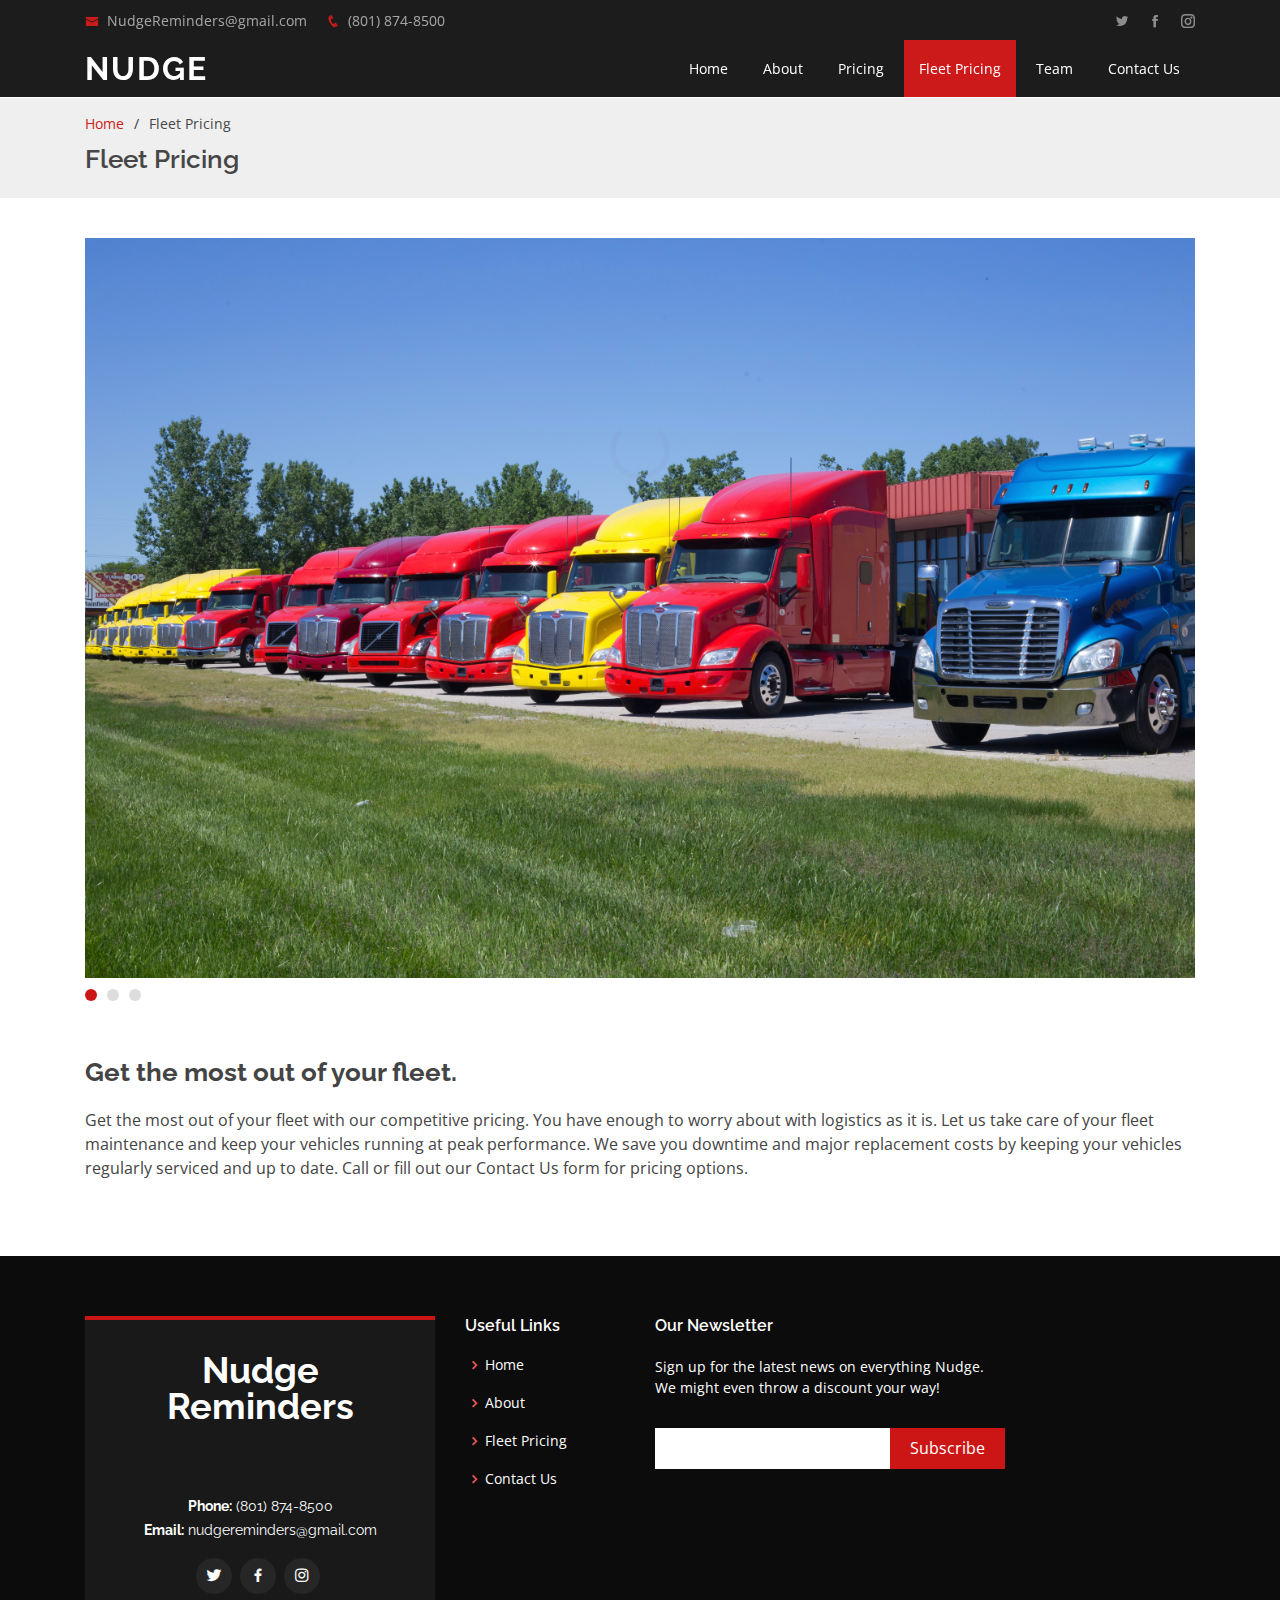
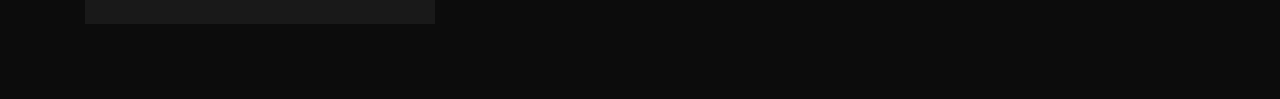
<file: fleet-pricing.html>
<!DOCTYPE html>
<html lang="en">

<head>
  <!-- Global site tag (gtag.js) - Google Analytics -->
<script async src="https://www.googletagmanager.com/gtag/js?id=G-Y0PJ4DSXVN"></script>
<script>
  window.dataLayer = window.dataLayer || [];
  function gtag(){dataLayer.push(arguments);}
  gtag('js', new Date());

  gtag('config', 'G-Y0PJ4DSXVN');
</script>
  <meta charset="utf-8">
  <meta content="width=device-width, initial-scale=1.0" name="viewport">

  <title>Fleet Pricing</title>
  <meta content="" name="description">
  <meta content="" name="keywords">

  <!-- Favicons -->
  <link href="assets/img/NudgeIcon.png" rel="icon">
  <link href="assets/img/NudgeIcon.png" rel="apple-touch-icon">

  <!-- Google Fonts -->
  <link href="https://fonts.googleapis.com/css?family=Open+Sans:300,300i,400,400i,600,600i,700,700i|Raleway:300,300i,400,400i,500,500i,600,600i,700,700i|Poppins:300,300i,400,400i,500,500i,600,600i,700,700i" rel="stylesheet">

  <!-- Vendor CSS Files -->
  <link href="assets/vendor/bootstrap/css/bootstrap.min.css" rel="stylesheet">
  <link href="assets/vendor/icofont/icofont.min.css" rel="stylesheet">
  <link href="assets/vendor/boxicons/css/boxicons.min.css" rel="stylesheet">
  <link href="assets/vendor/venobox/venobox.css" rel="stylesheet">
  <link href="assets/vendor/owl.carousel/assets/owl.carousel.min.css" rel="stylesheet">
  <link href="assets/vendor/aos/aos.css" rel="stylesheet">

  <!-- Template Main CSS File -->
  <link href="assets/css/style.css" rel="stylesheet">

  <!-- =======================================================
  * Template Name: Day - v2.2.0
  * Template URL: https://bootstrapmade.com/day-multipurpose-html-template-for-free/
  * Author: BootstrapMade.com
  * License: https://bootstrapmade.com/license/
  ======================================================== -->
</head>

<body>

  <!-- ======= Top Bar ======= -->
  <div id="topbar" class="d-none d-lg-flex align-items-center fixed-top header-inner-pages">
    <div class="container d-flex">
      <div class="contact-info mr-auto">
        <i class="icofont-envelope"></i> <a href="mailto:nudgereminders@gmail.com">NudgeReminders@gmail.com</a>
        <i class="icofont-phone"></i> (801) 874-8500
      </div>
      <div class="social-links">
        <a href="#" class="twitter"><i class="icofont-twitter"></i></a>
        <a href="#" class="facebook"><i class="icofont-facebook"></i></a>
        <a href="#" class="instagram"><i class="icofont-instagram"></i></a>
      </div>
    </div>
  </div>

  <!-- ======= Header ======= -->
  <header id="header" class="fixed-top header-inner-pages">
    <div class="container d-flex align-items-center">

      <h1 class="logo mr-auto"><a href="index.html">NUDGE</a></h1>
      <!-- Uncomment below if you prefer to use an image logo -->
      <!-- <a href="index.html" class="logo mr-auto"><img src="assets/img/logo.png" alt="" class="img-fluid"></a>-->

      <nav class="nav-menu d-none d-lg-block">
        <ul>
          <li><a href="index.html">Home</a></li>
          <li><a href="index.html#about">About</a></li>
          <li><a href="index.html#pricing">Pricing</a></li>
          <li class="active"><a href="#fleet-pricing">Fleet Pricing</a></li>
          <li><a href="index.html#team">Team</a></li>
          <!-- <li class="drop-down"><a href="">Drop Down</a>
            <ul>
              <li><a href="#">Drop Down 1</a></li>
              <li class="drop-down"><a href="#">Deep Drop Down</a>
                <ul>
                  <li><a href="#">Deep Drop Down 1</a></li>
                  <li><a href="#">Deep Drop Down 2</a></li>
                  <li><a href="#">Deep Drop Down 3</a></li>
                  <li><a href="#">Deep Drop Down 4</a></li>
                  <li><a href="#">Deep Drop Down 5</a></li>
                </ul>
              </li>
              <li><a href="#">Drop Down 2</a></li>
              <li><a href="#">Drop Down 3</a></li>
              <li><a href="#">Drop Down 4</a></li>
            </ul>
          </li> -->
          <li><a href="contact-us.html">Contact Us</a></li>

        </ul>
      </nav><!-- .nav-menu -->

    </div>
  </header><!-- End Header -->

  <main id="main">

    <!-- ======= Breadcrumbs ======= -->
    <section id="breadcrumbs" class="breadcrumbs">
      <div class="container">

        <ol>
          <li><a href="index.html">Home</a></li>
          <li>Fleet Pricing</li>
        </ol>
        <h2>Fleet Pricing</h2>

      </div>
    </section><!-- End Breadcrumbs -->

    <!-- ======= Portfolio Details Section ======= -->
    <section id="portfolio-details" class="portfolio-details">
      <div class="container">

        <div class="portfolio-details-container">

          <div class="owl-carousel portfolio-details-carousel">
            <img src="assets/img/portfolio/portfolio-details-1.jpg" class="img-fluid" alt="">
            <img src="assets/img/portfolio/portfolio-details-2.jpg" class="img-fluid" alt="">
            <img src="assets/img/portfolio/portfolio-details-3.jpg" class="img-fluid" alt="">
          </div>

        </div>

        <div class="portfolio-description">
          <h2>Get the most out of your fleet.</h2>
          <p>
            Get the most out of your fleet with our competitive pricing. You have enough to worry about with logistics as it is. Let us take care of your fleet maintenance and keep your vehicles running at peak performance. We save you downtime and major replacement costs by keeping your vehicles regularly serviced and up to date. Call or fill out our Contact Us form for pricing options.
          </p>
        </div>

      </div>
    </section><!-- End Portfolio Details Section -->

  </main><!-- End #main -->

  <!-- ======= Footer ======= -->
  <footer id="footer">
    <div class="footer-top">
      <div class="container">
        <div class="row">

          <div class="col-lg-4 col-md-6">
            <div class="footer-info">
              <h3>Nudge Reminders</h3>
              <p>
                <br><br>
                <strong>Phone:</strong> (801) 874-8500<br>
                <strong>Email:</strong> nudgereminders@gmail.com<br>
              </p>
              <div class="social-links mt-3">
                <a href="#" class="twitter"><i class="bx bxl-twitter"></i></a>
                <a href="#" class="facebook"><i class="bx bxl-facebook"></i></a>
                <a href="#" class="instagram"><i class="bx bxl-instagram"></i></a>
              </div>
            </div>
          </div>

          <div class="col-lg-2 col-md-6 footer-links">
            <h4>Useful Links</h4>
            <ul>
              <li><i class="bx bx-chevron-right"></i> <a href="index.html">Home</a></li>
              <li><i class="bx bx-chevron-right"></i> <a href="index.html#about">About</a></li>
              <li><i class="bx bx-chevron-right"></i> <a href="fleet-pricing.html">Fleet Pricing</a></li>
              <li><i class="bx bx-chevron-right"></i> <a href="contact-us.html">Contact Us</a></li>
            </ul>
          </div>
          <div class="col-lg-4 col-md-6 footer-newsletter">
            <h4>Our Newsletter</h4>
            <p>Sign up for the latest news on everything Nudge. We might even throw a discount your way!</p>
            <form action="" method="post">
              <input type="email" name="email"><input type="submit" value="Subscribe">
            </form>

          </div>
        </div>
      </div>
    </div>
  </footer><!-- End Footer -->

  <a href="#" class="back-to-top"><i class="icofont-simple-up"></i></a>
  <div id="preloader"></div>

  <!-- Vendor JS Files -->
  <script src="assets/vendor/jquery/jquery.min.js"></script>
  <script src="assets/vendor/bootstrap/js/bootstrap.bundle.min.js"></script>
  <script src="assets/vendor/jquery.easing/jquery.easing.min.js"></script>
  <script src="assets/vendor/php-email-form/validate.js"></script>
  <script src="assets/vendor/isotope-layout/isotope.pkgd.min.js"></script>
  <script src="assets/vendor/venobox/venobox.min.js"></script>
  <script src="assets/vendor/owl.carousel/owl.carousel.min.js"></script>
  <script src="assets/vendor/aos/aos.js"></script>

  <!-- Template Main JS File -->
  <script src="assets/js/main.js"></script>

</body>

</html>
</file>
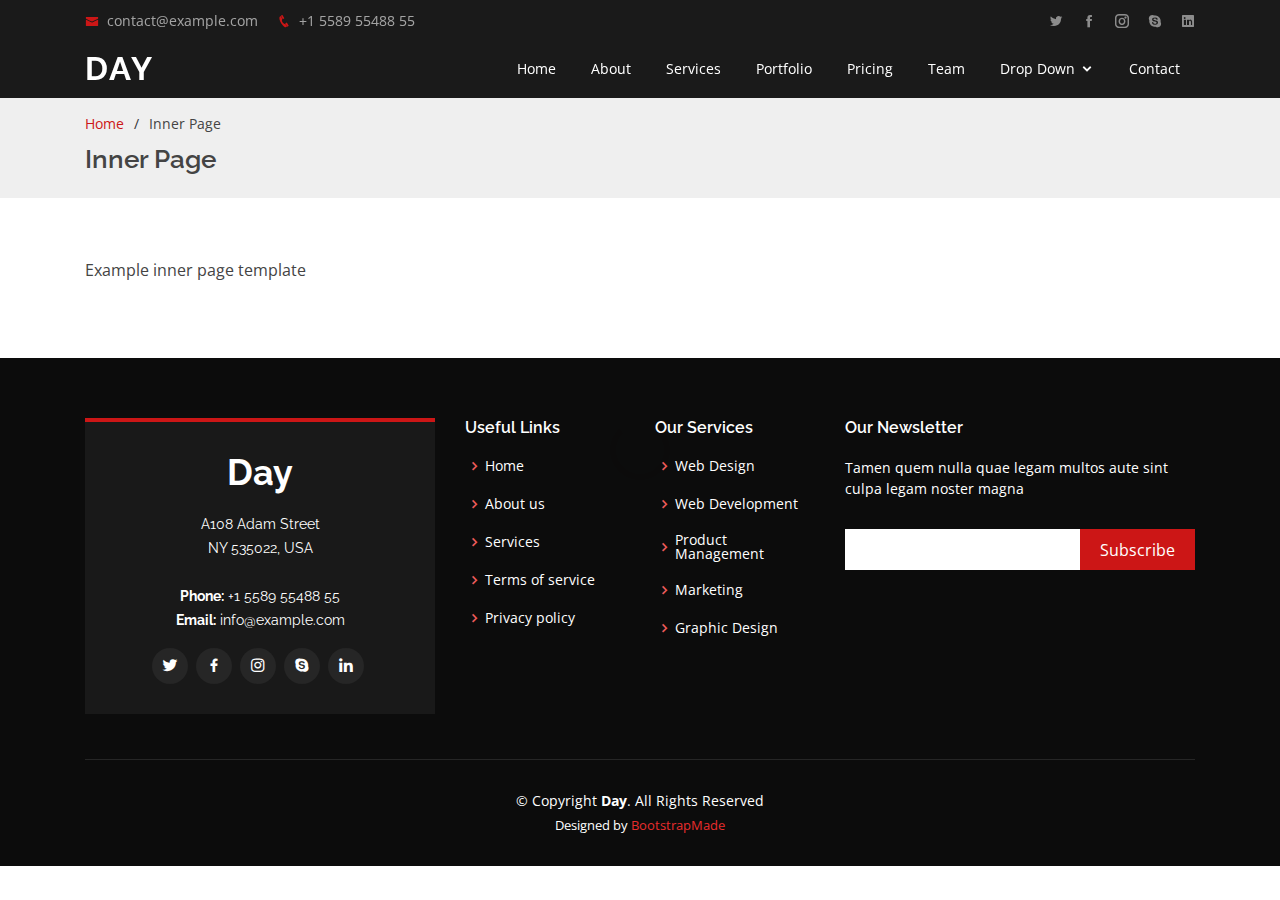
<file: inner-page.html>
<!DOCTYPE html>
<html lang="en">

<head>
  <meta charset="utf-8">
  <meta content="width=device-width, initial-scale=1.0" name="viewport">

  <title>Inner Page - Day Bootstrap Template</title>
  <meta content="" name="description">
  <meta content="" name="keywords">

  <!-- Favicons -->
  <link href="assets/img/favicon.png" rel="icon">
  <link href="assets/img/apple-touch-icon.png" rel="apple-touch-icon">

  <!-- Google Fonts -->
  <link href="https://fonts.googleapis.com/css?family=Open+Sans:300,300i,400,400i,600,600i,700,700i|Raleway:300,300i,400,400i,500,500i,600,600i,700,700i|Poppins:300,300i,400,400i,500,500i,600,600i,700,700i" rel="stylesheet">

  <!-- Vendor CSS Files -->
  <link href="assets/vendor/bootstrap/css/bootstrap.min.css" rel="stylesheet">
  <link href="assets/vendor/icofont/icofont.min.css" rel="stylesheet">
  <link href="assets/vendor/boxicons/css/boxicons.min.css" rel="stylesheet">
  <link href="assets/vendor/venobox/venobox.css" rel="stylesheet">
  <link href="assets/vendor/owl.carousel/assets/owl.carousel.min.css" rel="stylesheet">
  <link href="assets/vendor/aos/aos.css" rel="stylesheet">

  <!-- Template Main CSS File -->
  <link href="assets/css/style.css" rel="stylesheet">

  <!-- =======================================================
  * Template Name: Day - v2.2.0
  * Template URL: https://bootstrapmade.com/day-multipurpose-html-template-for-free/
  * Author: BootstrapMade.com
  * License: https://bootstrapmade.com/license/
  ======================================================== -->
</head>

<body>

  <!-- ======= Top Bar ======= -->
  <div id="topbar" class="d-none d-lg-flex align-items-center fixed-top header-inner-pages">
    <div class="container d-flex">
      <div class="contact-info mr-auto">
        <i class="icofont-envelope"></i> <a href="mailto:contact@example.com">contact@example.com</a>
        <i class="icofont-phone"></i> +1 5589 55488 55
      </div>
      <div class="social-links">
        <a href="#" class="twitter"><i class="icofont-twitter"></i></a>
        <a href="#" class="facebook"><i class="icofont-facebook"></i></a>
        <a href="#" class="instagram"><i class="icofont-instagram"></i></a>
        <a href="#" class="skype"><i class="icofont-skype"></i></a>
        <a href="#" class="linkedin"><i class="icofont-linkedin"></i></i></a>
      </div>
    </div>
  </div>

  <!-- ======= Header ======= -->
  <header id="header" class="fixed-top header-inner-pages">
    <div class="container d-flex align-items-center">

      <h1 class="logo mr-auto"><a href="index.html">Day</a></h1>
      <!-- Uncomment below if you prefer to use an image logo -->
      <!-- <a href="index.html" class="logo mr-auto"><img src="assets/img/logo.png" alt="" class="img-fluid"></a>-->

      <nav class="nav-menu d-none d-lg-block">
        <ul>
          <li><a href="index.html">Home</a></li>
          <li><a href="#about">About</a></li>
          <li><a href="#services">Services</a></li>
          <li><a href="#portfolio">Portfolio</a></li>
          <li><a href="#pricing">Pricing</a></li>
          <li><a href="#team">Team</a></li>
          <li class="drop-down"><a href="">Drop Down</a>
            <ul>
              <li><a href="#">Drop Down 1</a></li>
              <li class="drop-down"><a href="#">Deep Drop Down</a>
                <ul>
                  <li><a href="#">Deep Drop Down 1</a></li>
                  <li><a href="#">Deep Drop Down 2</a></li>
                  <li><a href="#">Deep Drop Down 3</a></li>
                  <li><a href="#">Deep Drop Down 4</a></li>
                  <li><a href="#">Deep Drop Down 5</a></li>
                </ul>
              </li>
              <li><a href="#">Drop Down 2</a></li>
              <li><a href="#">Drop Down 3</a></li>
              <li><a href="#">Drop Down 4</a></li>
            </ul>
          </li>
          <li><a href="#contact">Contact</a></li>

        </ul>
      </nav><!-- .nav-menu -->

    </div>
  </header><!-- End Header -->

  <main id="main">

    <!-- ======= Breadcrumbs ======= -->
    <section id="breadcrumbs" class="breadcrumbs">
      <div class="container">

        <ol>
          <li><a href="index.html">Home</a></li>
          <li>Inner Page</li>
        </ol>
        <h2>Inner Page</h2>

      </div>
    </section><!-- End Breadcrumbs -->

    <section class="inner-page">
      <div class="container">
        <p>
          Example inner page template
        </p>
      </div>
    </section>

  </main><!-- End #main -->

  <!-- ======= Footer ======= -->
  <footer id="footer">
    <div class="footer-top">
      <div class="container">
        <div class="row">

          <div class="col-lg-4 col-md-6">
            <div class="footer-info">
              <h3>Day</h3>
              <p>
                A108 Adam Street <br>
                NY 535022, USA<br><br>
                <strong>Phone:</strong> +1 5589 55488 55<br>
                <strong>Email:</strong> info@example.com<br>
              </p>
              <div class="social-links mt-3">
                <a href="#" class="twitter"><i class="bx bxl-twitter"></i></a>
                <a href="#" class="facebook"><i class="bx bxl-facebook"></i></a>
                <a href="#" class="instagram"><i class="bx bxl-instagram"></i></a>
                <a href="#" class="google-plus"><i class="bx bxl-skype"></i></a>
                <a href="#" class="linkedin"><i class="bx bxl-linkedin"></i></a>
              </div>
            </div>
          </div>

          <div class="col-lg-2 col-md-6 footer-links">
            <h4>Useful Links</h4>
            <ul>
              <li><i class="bx bx-chevron-right"></i> <a href="#">Home</a></li>
              <li><i class="bx bx-chevron-right"></i> <a href="#">About us</a></li>
              <li><i class="bx bx-chevron-right"></i> <a href="#">Services</a></li>
              <li><i class="bx bx-chevron-right"></i> <a href="#">Terms of service</a></li>
              <li><i class="bx bx-chevron-right"></i> <a href="#">Privacy policy</a></li>
            </ul>
          </div>

          <div class="col-lg-2 col-md-6 footer-links">
            <h4>Our Services</h4>
            <ul>
              <li><i class="bx bx-chevron-right"></i> <a href="#">Web Design</a></li>
              <li><i class="bx bx-chevron-right"></i> <a href="#">Web Development</a></li>
              <li><i class="bx bx-chevron-right"></i> <a href="#">Product Management</a></li>
              <li><i class="bx bx-chevron-right"></i> <a href="#">Marketing</a></li>
              <li><i class="bx bx-chevron-right"></i> <a href="#">Graphic Design</a></li>
            </ul>
          </div>

          <div class="col-lg-4 col-md-6 footer-newsletter">
            <h4>Our Newsletter</h4>
            <p>Tamen quem nulla quae legam multos aute sint culpa legam noster magna</p>
            <form action="" method="post">
              <input type="email" name="email"><input type="submit" value="Subscribe">
            </form>

          </div>

        </div>
      </div>
    </div>

    <div class="container">
      <div class="copyright">
        &copy; Copyright <strong><span>Day</span></strong>. All Rights Reserved
      </div>
      <div class="credits">
        <!-- All the links in the footer should remain intact. -->
        <!-- You can delete the links only if you purchased the pro version. -->
        <!-- Licensing information: https://bootstrapmade.com/license/ -->
        <!-- Purchase the pro version with working PHP/AJAX contact form: https://bootstrapmade.com/day-multipurpose-html-template-for-free/ -->
        Designed by <a href="https://bootstrapmade.com/">BootstrapMade</a>
      </div>
    </div>
  </footer><!-- End Footer -->

  <a href="#" class="back-to-top"><i class="icofont-simple-up"></i></a>
  <div id="preloader"></div>

  <!-- Vendor JS Files -->
  <script src="assets/vendor/jquery/jquery.min.js"></script>
  <script src="assets/vendor/bootstrap/js/bootstrap.bundle.min.js"></script>
  <script src="assets/vendor/jquery.easing/jquery.easing.min.js"></script>
  <script src="assets/vendor/php-email-form/validate.js"></script>
  <script src="assets/vendor/isotope-layout/isotope.pkgd.min.js"></script>
  <script src="assets/vendor/venobox/venobox.min.js"></script>
  <script src="assets/vendor/owl.carousel/owl.carousel.min.js"></script>
  <script src="assets/vendor/aos/aos.js"></script>

  <!-- Template Main JS File -->
  <script src="assets/js/main.js"></script>

</body>

</html>
</file>
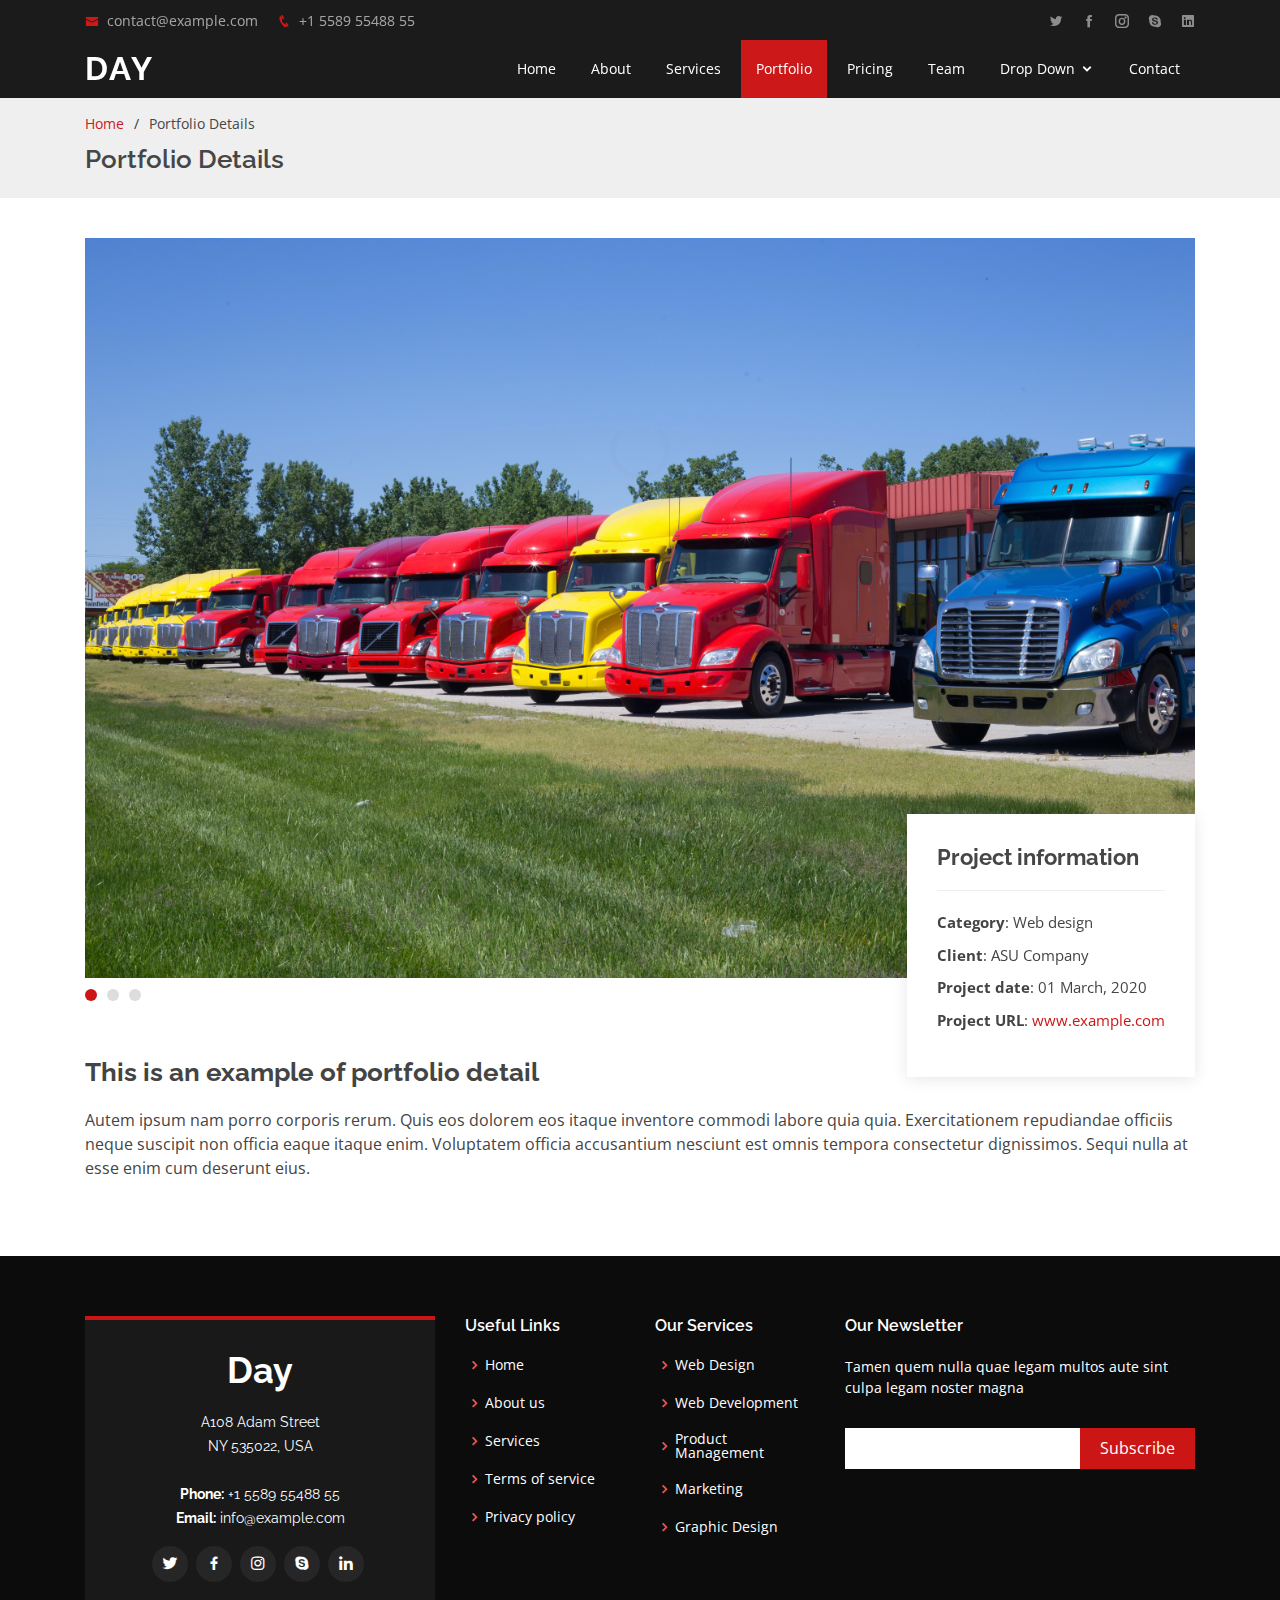
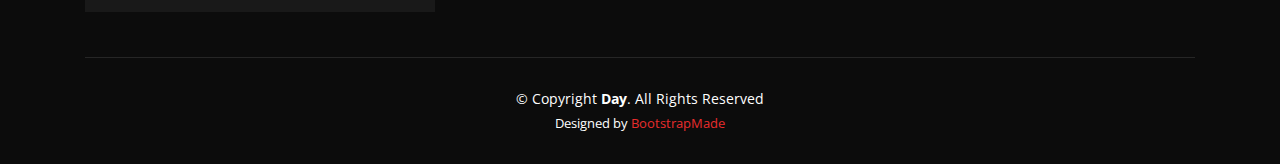
<file: portfolio-details.html>
<!DOCTYPE html>
<html lang="en">

<head>
  <meta charset="utf-8">
  <meta content="width=device-width, initial-scale=1.0" name="viewport">

  <title>Portfolio Details - Day Bootstrap Template</title>
  <meta content="" name="description">
  <meta content="" name="keywords">

  <!-- Favicons -->
  <link href="assets/img/favicon.png" rel="icon">
  <link href="assets/img/apple-touch-icon.png" rel="apple-touch-icon">

  <!-- Google Fonts -->
  <link href="https://fonts.googleapis.com/css?family=Open+Sans:300,300i,400,400i,600,600i,700,700i|Raleway:300,300i,400,400i,500,500i,600,600i,700,700i|Poppins:300,300i,400,400i,500,500i,600,600i,700,700i" rel="stylesheet">

  <!-- Vendor CSS Files -->
  <link href="assets/vendor/bootstrap/css/bootstrap.min.css" rel="stylesheet">
  <link href="assets/vendor/icofont/icofont.min.css" rel="stylesheet">
  <link href="assets/vendor/boxicons/css/boxicons.min.css" rel="stylesheet">
  <link href="assets/vendor/venobox/venobox.css" rel="stylesheet">
  <link href="assets/vendor/owl.carousel/assets/owl.carousel.min.css" rel="stylesheet">
  <link href="assets/vendor/aos/aos.css" rel="stylesheet">

  <!-- Template Main CSS File -->
  <link href="assets/css/style.css" rel="stylesheet">

  <!-- =======================================================
  * Template Name: Day - v2.2.0
  * Template URL: https://bootstrapmade.com/day-multipurpose-html-template-for-free/
  * Author: BootstrapMade.com
  * License: https://bootstrapmade.com/license/
  ======================================================== -->
</head>

<body>

  <!-- ======= Top Bar ======= -->
  <div id="topbar" class="d-none d-lg-flex align-items-center fixed-top header-inner-pages">
    <div class="container d-flex">
      <div class="contact-info mr-auto">
        <i class="icofont-envelope"></i> <a href="mailto:contact@example.com">contact@example.com</a>
        <i class="icofont-phone"></i> +1 5589 55488 55
      </div>
      <div class="social-links">
        <a href="#" class="twitter"><i class="icofont-twitter"></i></a>
        <a href="#" class="facebook"><i class="icofont-facebook"></i></a>
        <a href="#" class="instagram"><i class="icofont-instagram"></i></a>
        <a href="#" class="skype"><i class="icofont-skype"></i></a>
        <a href="#" class="linkedin"><i class="icofont-linkedin"></i></i></a>
      </div>
    </div>
  </div>

  <!-- ======= Header ======= -->
  <header id="header" class="fixed-top header-inner-pages">
    <div class="container d-flex align-items-center">

      <h1 class="logo mr-auto"><a href="index.html">Day</a></h1>
      <!-- Uncomment below if you prefer to use an image logo -->
      <!-- <a href="index.html" class="logo mr-auto"><img src="assets/img/logo.png" alt="" class="img-fluid"></a>-->

      <nav class="nav-menu d-none d-lg-block">
        <ul>
          <li><a href="index.html">Home</a></li>
          <li><a href="#about">About</a></li>
          <li><a href="#services">Services</a></li>
          <li class="active"><a href="#portfolio">Portfolio</a></li>
          <li><a href="#pricing">Pricing</a></li>
          <li><a href="#team">Team</a></li>
          <li class="drop-down"><a href="">Drop Down</a>
            <ul>
              <li><a href="#">Drop Down 1</a></li>
              <li class="drop-down"><a href="#">Deep Drop Down</a>
                <ul>
                  <li><a href="#">Deep Drop Down 1</a></li>
                  <li><a href="#">Deep Drop Down 2</a></li>
                  <li><a href="#">Deep Drop Down 3</a></li>
                  <li><a href="#">Deep Drop Down 4</a></li>
                  <li><a href="#">Deep Drop Down 5</a></li>
                </ul>
              </li>
              <li><a href="#">Drop Down 2</a></li>
              <li><a href="#">Drop Down 3</a></li>
              <li><a href="#">Drop Down 4</a></li>
            </ul>
          </li>
          <li><a href="#contact">Contact</a></li>

        </ul>
      </nav><!-- .nav-menu -->

    </div>
  </header><!-- End Header -->

  <main id="main">

    <!-- ======= Breadcrumbs ======= -->
    <section id="breadcrumbs" class="breadcrumbs">
      <div class="container">

        <ol>
          <li><a href="index.html">Home</a></li>
          <li>Portfolio Details</li>
        </ol>
        <h2>Portfolio Details</h2>

      </div>
    </section><!-- End Breadcrumbs -->

    <!-- ======= Portfolio Details Section ======= -->
    <section id="portfolio-details" class="portfolio-details">
      <div class="container">

        <div class="portfolio-details-container">

          <div class="owl-carousel portfolio-details-carousel">
            <img src="assets/img/portfolio/portfolio-details-1.jpg" class="img-fluid" alt="">
            <img src="assets/img/portfolio/portfolio-details-2.jpg" class="img-fluid" alt="">
            <img src="assets/img/portfolio/portfolio-details-3.jpg" class="img-fluid" alt="">
          </div>

          <div class="portfolio-info">
            <h3>Project information</h3>
            <ul>
              <li><strong>Category</strong>: Web design</li>
              <li><strong>Client</strong>: ASU Company</li>
              <li><strong>Project date</strong>: 01 March, 2020</li>
              <li><strong>Project URL</strong>: <a href="#">www.example.com</a></li>
            </ul>
          </div>

        </div>

        <div class="portfolio-description">
          <h2>This is an example of portfolio detail</h2>
          <p>
            Autem ipsum nam porro corporis rerum. Quis eos dolorem eos itaque inventore commodi labore quia quia. Exercitationem repudiandae officiis neque suscipit non officia eaque itaque enim. Voluptatem officia accusantium nesciunt est omnis tempora consectetur dignissimos. Sequi nulla at esse enim cum deserunt eius.
          </p>
        </div>

      </div>
    </section><!-- End Portfolio Details Section -->

  </main><!-- End #main -->

  <!-- ======= Footer ======= -->
  <footer id="footer">
    <div class="footer-top">
      <div class="container">
        <div class="row">

          <div class="col-lg-4 col-md-6">
            <div class="footer-info">
              <h3>Day</h3>
              <p>
                A108 Adam Street <br>
                NY 535022, USA<br><br>
                <strong>Phone:</strong> +1 5589 55488 55<br>
                <strong>Email:</strong> info@example.com<br>
              </p>
              <div class="social-links mt-3">
                <a href="#" class="twitter"><i class="bx bxl-twitter"></i></a>
                <a href="#" class="facebook"><i class="bx bxl-facebook"></i></a>
                <a href="#" class="instagram"><i class="bx bxl-instagram"></i></a>
                <a href="#" class="google-plus"><i class="bx bxl-skype"></i></a>
                <a href="#" class="linkedin"><i class="bx bxl-linkedin"></i></a>
              </div>
            </div>
          </div>

          <div class="col-lg-2 col-md-6 footer-links">
            <h4>Useful Links</h4>
            <ul>
              <li><i class="bx bx-chevron-right"></i> <a href="#">Home</a></li>
              <li><i class="bx bx-chevron-right"></i> <a href="#">About us</a></li>
              <li><i class="bx bx-chevron-right"></i> <a href="#">Services</a></li>
              <li><i class="bx bx-chevron-right"></i> <a href="#">Terms of service</a></li>
              <li><i class="bx bx-chevron-right"></i> <a href="#">Privacy policy</a></li>
            </ul>
          </div>

          <div class="col-lg-2 col-md-6 footer-links">
            <h4>Our Services</h4>
            <ul>
              <li><i class="bx bx-chevron-right"></i> <a href="#">Web Design</a></li>
              <li><i class="bx bx-chevron-right"></i> <a href="#">Web Development</a></li>
              <li><i class="bx bx-chevron-right"></i> <a href="#">Product Management</a></li>
              <li><i class="bx bx-chevron-right"></i> <a href="#">Marketing</a></li>
              <li><i class="bx bx-chevron-right"></i> <a href="#">Graphic Design</a></li>
            </ul>
          </div>

          <div class="col-lg-4 col-md-6 footer-newsletter">
            <h4>Our Newsletter</h4>
            <p>Tamen quem nulla quae legam multos aute sint culpa legam noster magna</p>
            <form action="" method="post">
              <input type="email" name="email"><input type="submit" value="Subscribe">
            </form>

          </div>

        </div>
      </div>
    </div>

    <div class="container">
      <div class="copyright">
        &copy; Copyright <strong><span>Day</span></strong>. All Rights Reserved
      </div>
      <div class="credits">
        <!-- All the links in the footer should remain intact. -->
        <!-- You can delete the links only if you purchased the pro version. -->
        <!-- Licensing information: https://bootstrapmade.com/license/ -->
        <!-- Purchase the pro version with working PHP/AJAX contact form: https://bootstrapmade.com/day-multipurpose-html-template-for-free/ -->
        Designed by <a href="https://bootstrapmade.com/">BootstrapMade</a>
      </div>
    </div>
  </footer><!-- End Footer -->

  <a href="#" class="back-to-top"><i class="icofont-simple-up"></i></a>
  <div id="preloader"></div>

  <!-- Vendor JS Files -->
  <script src="assets/vendor/jquery/jquery.min.js"></script>
  <script src="assets/vendor/bootstrap/js/bootstrap.bundle.min.js"></script>
  <script src="assets/vendor/jquery.easing/jquery.easing.min.js"></script>
  <script src="assets/vendor/php-email-form/validate.js"></script>
  <script src="assets/vendor/isotope-layout/isotope.pkgd.min.js"></script>
  <script src="assets/vendor/venobox/venobox.min.js"></script>
  <script src="assets/vendor/owl.carousel/owl.carousel.min.js"></script>
  <script src="assets/vendor/aos/aos.js"></script>

  <!-- Template Main JS File -->
  <script src="assets/js/main.js"></script>

</body>

</html>
</file>
<file: assets/vendor/venobox/venobox.css>
/* ------ venobox.css --------*/
.vbox-overlay *, .vbox-overlay *:before, .vbox-overlay *:after{
    -webkit-backface-visibility: hidden;
    -webkit-box-sizing:border-box;
    -moz-box-sizing:border-box;
    box-sizing:border-box;
}
.vbox-overlay * { 
    -webkit-backface-visibility: visible;
    backface-visibility: visible;
}
.vbox-overlay{
    display: -webkit-flex;
    display: flex;
    -webkit-flex-direction: column;
    flex-direction: column;
    -webkit-justify-content: center;
    justify-content: center;
    -webkit-align-items: center;
    align-items: center;
    position: fixed;
    left: 0;
    top: 0;
    bottom: 0;
    right: 0;
    z-index: 999999;
}

/* ----- navigation ----- */
.vbox-title{
    width: 100%;
    height: 40px;
    float: left;
    text-align: center;
    line-height: 28px;
    font-size: 12px;
    padding: 6px 50px;
    overflow: hidden;
    position: fixed;
    display: none;
    left: 0;
    z-index: 89;
}
.vbox-close{
    cursor: pointer;
    position: fixed;
    top: -1px;
    right: 0;
    width: 50px;
    height: 40px;
    padding: 6px;
    display: block;
    background-position:10px center;
    overflow: hidden;
    font-size: 24px;
    line-height: 1;
    text-align: center;
    z-index: 99;
}
.vbox-left{
    cursor: pointer;
    position: fixed;
    left: 0;
    height: 40px;
    overflow: hidden;
    line-height: 28px;
    font-size: 12px;
    z-index: 99;
    display: flex;
    align-items:center;
}
.vbox-num{
    display: inline-block;
    margin: 6px 0 6px 15px;
}
/* ----- Social share ----- */
.vbox-share{
    line-height: 28px;
    font-size: 12px;
    overflow: hidden;
    position: fixed;
    left: 0;
    z-index: 98;
    display: flex;
    align-items:center;
    justify-content: center;
    width: 100%;
    text-align: center;
}
.vbox-share svg{
    max-height: 28px;
    width: 28px;
    z-index: 10;
    margin-left: 12px;
    margin-top: 6px;
    margin-bottom: 6px;
    vertical-align: middle;
}


/* ----- navigation ARROWS ----- */
.vbox-next, .vbox-prev{
    position: fixed;
    top: 50%;
    margin-top: -15px;
    overflow: hidden;
    cursor: pointer;
    display: block;
    width: 45px;
    height: 45px;
    z-index: 99;
}
.vbox-next span, .vbox-prev span{
    position: relative;
    width: 20px;
    height: 20px;
    border: 2px solid transparent;
    border-top-color: #B6B6B6;
    border-right-color: #B6B6B6;
    text-indent: -100px;
    position: absolute;
    top: 8px;
    display: block;
}
.vbox-prev{
    left: 15px;
}
.vbox-next{
    right: 15px;
}
.vbox-prev span{
    left: 10px;
    -ms-transform: rotate(-135deg);
    -webkit-transform: rotate(-135deg);
    transform: rotate(-135deg);
}
.vbox-next span{
    -ms-transform: rotate(45deg);
    -webkit-transform: rotate(45deg);
    transform: rotate(45deg);
    right: 10px;
}
/* ------- inline window ------ */
.vbox-inline{
    width: 420px;
    height: 315px;
    height: 70vh;
    padding: 10px;
    background: #fff;
    margin: 0 auto;
    overflow: auto;
    text-align: left;
}
/* ------- Video & iFrames window ------ */
.venoframe{
    max-width: 100%;
    width: 100%;
    border: none;
    width: 100%;
    height: 260px;
    height: 70vh;
}
.venoframe.vbvid{
    height: 260px;
}
@media (min-width: 768px) {
    .venoframe, .vbox-inline{
        width: 90%;
        height: 360px;
        height: 70vh;
    }
    .venoframe.vbvid{
        width: 640px;
        height: 360px;
    }
}
@media (min-width: 992px) {
    .venoframe, .vbox-inline{
        max-width: 1200px;
        width: 80%;
        height: 540px;
        height: 70vh;
    }
    .venoframe.vbvid{
        width: 960px;
        height: 540px;
    }
}
/* 
Please do NOT edit this part! 
or at least read this note: http://i.imgur.com/7C0ws9e.gif
*/
.vbox-open{
    overflow: hidden;
}
.vbox-container{
    position: absolute;
    left: 0;
    right: 0;
    top: 0;
    bottom: 0;
    overflow-x: hidden;
    overflow-y: scroll;
    overflow-scrolling: touch;
    -webkit-overflow-scrolling: touch;
    z-index: 20;
    max-height: 100%;

}

.vbox-content{
    text-align: center;
    float: left;
    width: 100%;
    position: relative;
    overflow: hidden;
    padding: 20px 4%;
}
.vbox-container img{
    max-width: 100%;
    height: auto;
}
.vbox-figlio{
    box-shadow: 0 0 12px rgba(0,0,0,0.19), 0 6px 6px rgba(0,0,0,0.23);
    max-width: 100%;
    text-align: initial;
}
img.vbox-figlio{
    -webkit-user-select: none;
-khtml-user-select: none;
-moz-user-select: none;
-o-user-select: none;
user-select: none;
}
.vbox-content.swipe-left{
    margin-left: -200px !important;
}
.vbox-content.swipe-right{
    margin-left: 200px !important;
}
.vbox-animated{
    webkit-transition: margin 300ms ease-out;
    transition: margin 300ms ease-out;
}

/* ---------- preloader ----------
 * SPINKIT 
 * http://tobiasahlin.com/spinkit/
-------------------------------- */
.sk-double-bounce,.sk-rotating-plane{width:40px;height:40px;margin:40px auto}.sk-rotating-plane{background-color:#333;-webkit-animation:sk-rotatePlane 1.2s infinite ease-in-out;animation:sk-rotatePlane 1.2s infinite ease-in-out}@-webkit-keyframes sk-rotatePlane{0%{-webkit-transform:perspective(120px) rotateX(0) rotateY(0);transform:perspective(120px) rotateX(0) rotateY(0)}50%{-webkit-transform:perspective(120px) rotateX(-180.1deg) rotateY(0);transform:perspective(120px) rotateX(-180.1deg) rotateY(0)}100%{-webkit-transform:perspective(120px) rotateX(-180deg) rotateY(-179.9deg);transform:perspective(120px) rotateX(-180deg) rotateY(-179.9deg)}}@keyframes sk-rotatePlane{0%{-webkit-transform:perspective(120px) rotateX(0) rotateY(0);transform:perspective(120px) rotateX(0) rotateY(0)}50%{-webkit-transform:perspective(120px) rotateX(-180.1deg) rotateY(0);transform:perspective(120px) rotateX(-180.1deg) rotateY(0)}100%{-webkit-transform:perspective(120px) rotateX(-180deg) rotateY(-179.9deg);transform:perspective(120px) rotateX(-180deg) rotateY(-179.9deg)}}.sk-double-bounce{position:relative}.sk-double-bounce .sk-child{width:100%;height:100%;border-radius:50%;background-color:#333;opacity:.6;position:absolute;top:0;left:0;-webkit-animation:sk-doubleBounce 2s infinite ease-in-out;animation:sk-doubleBounce 2s infinite ease-in-out}.sk-chasing-dots .sk-child,.sk-spinner-pulse,.sk-three-bounce .sk-child{background-color:#333;border-radius:100%}.sk-double-bounce .sk-double-bounce2{-webkit-animation-delay:-1s;animation-delay:-1s}@-webkit-keyframes sk-doubleBounce{0%,100%{-webkit-transform:scale(0);transform:scale(0)}50%{-webkit-transform:scale(1);transform:scale(1)}}@keyframes sk-doubleBounce{0%,100%{-webkit-transform:scale(0);transform:scale(0)}50%{-webkit-transform:scale(1);transform:scale(1)}}.sk-wave{margin:40px auto;width:50px;height:40px;text-align:center;font-size:10px}.sk-wave .sk-rect{background-color:#333;height:100%;width:6px;display:inline-block;-webkit-animation:sk-waveStretchDelay 1.2s infinite ease-in-out;animation:sk-waveStretchDelay 1.2s infinite ease-in-out}.sk-wave .sk-rect1{-webkit-animation-delay:-1.2s;animation-delay:-1.2s}.sk-wave .sk-rect2{-webkit-animation-delay:-1.1s;animation-delay:-1.1s}.sk-wave .sk-rect3{-webkit-animation-delay:-1s;animation-delay:-1s}.sk-wave .sk-rect4{-webkit-animation-delay:-.9s;animation-delay:-.9s}.sk-wave .sk-rect5{-webkit-animation-delay:-.8s;animation-delay:-.8s}@-webkit-keyframes sk-waveStretchDelay{0%,100%,40%{-webkit-transform:scaleY(.4);transform:scaleY(.4)}20%{-webkit-transform:scaleY(1);transform:scaleY(1)}}@keyframes sk-waveStretchDelay{0%,100%,40%{-webkit-transform:scaleY(.4);transform:scaleY(.4)}20%{-webkit-transform:scaleY(1);transform:scaleY(1)}}.sk-wandering-cubes{margin:40px auto;width:40px;height:40px;position:relative}.sk-wandering-cubes .sk-cube{background-color:#333;width:10px;height:10px;position:absolute;top:0;left:0;-webkit-animation:sk-wanderingCube 1.8s ease-in-out -1.8s infinite both;animation:sk-wanderingCube 1.8s ease-in-out -1.8s infinite both}.sk-chasing-dots,.sk-spinner-pulse{width:40px;height:40px;margin:40px auto}.sk-wandering-cubes .sk-cube2{-webkit-animation-delay:-.9s;animation-delay:-.9s}@-webkit-keyframes sk-wanderingCube{0%{-webkit-transform:rotate(0);transform:rotate(0)}25%{-webkit-transform:translateX(30px) rotate(-90deg) scale(.5);transform:translateX(30px) rotate(-90deg) scale(.5)}50%{-webkit-transform:translateX(30px) translateY(30px) rotate(-179deg);transform:translateX(30px) translateY(30px) rotate(-179deg)}50.1%{-webkit-transform:translateX(30px) translateY(30px) rotate(-180deg);transform:translateX(30px) translateY(30px) rotate(-180deg)}75%{-webkit-transform:translateX(0) translateY(30px) rotate(-270deg) scale(.5);transform:translateX(0) translateY(30px) rotate(-270deg) scale(.5)}100%{-webkit-transform:rotate(-360deg);transform:rotate(-360deg)}}@keyframes sk-wanderingCube{0%{-webkit-transform:rotate(0);transform:rotate(0)}25%{-webkit-transform:translateX(30px) rotate(-90deg) scale(.5);transform:translateX(30px) rotate(-90deg) scale(.5)}50%{-webkit-transform:translateX(30px) translateY(30px) rotate(-179deg);transform:translateX(30px) translateY(30px) rotate(-179deg)}50.1%{-webkit-transform:translateX(30px) translateY(30px) rotate(-180deg);transform:translateX(30px) translateY(30px) rotate(-180deg)}75%{-webkit-transform:translateX(0) translateY(30px) rotate(-270deg) scale(.5);transform:translateX(0) translateY(30px) rotate(-270deg) scale(.5)}100%{-webkit-transform:rotate(-360deg);transform:rotate(-360deg)}}.sk-spinner-pulse{-webkit-animation:sk-pulseScaleOut 1s infinite ease-in-out;animation:sk-pulseScaleOut 1s infinite ease-in-out}@-webkit-keyframes sk-pulseScaleOut{0%{-webkit-transform:scale(0);transform:scale(0)}100%{-webkit-transform:scale(1);transform:scale(1);opacity:0}}@keyframes sk-pulseScaleOut{0%{-webkit-transform:scale(0);transform:scale(0)}100%{-webkit-transform:scale(1);transform:scale(1);opacity:0}}.sk-chasing-dots{position:relative;text-align:center;-webkit-animation:sk-chasingDotsRotate 2s infinite linear;animation:sk-chasingDotsRotate 2s infinite linear}.sk-chasing-dots .sk-child{width:60%;height:60%;display:inline-block;position:absolute;top:0;-webkit-animation:sk-chasingDotsBounce 2s infinite ease-in-out;animation:sk-chasingDotsBounce 2s infinite ease-in-out}.sk-chasing-dots .sk-dot2{top:auto;bottom:0;-webkit-animation-delay:-1s;animation-delay:-1s}@-webkit-keyframes sk-chasingDotsRotate{100%{-webkit-transform:rotate(360deg);transform:rotate(360deg)}}@keyframes sk-chasingDotsRotate{100%{-webkit-transform:rotate(360deg);transform:rotate(360deg)}}@-webkit-keyframes sk-chasingDotsBounce{0%,100%{-webkit-transform:scale(0);transform:scale(0)}50%{-webkit-transform:scale(1);transform:scale(1)}}@keyframes sk-chasingDotsBounce{0%,100%{-webkit-transform:scale(0);transform:scale(0)}50%{-webkit-transform:scale(1);transform:scale(1)}}.sk-three-bounce{margin:40px auto;width:80px;text-align:center}.sk-three-bounce .sk-child{width:20px;height:20px;display:inline-block;-webkit-animation:sk-three-bounce 1.4s ease-in-out 0s infinite both;animation:sk-three-bounce 1.4s ease-in-out 0s infinite both}.sk-circle .sk-child:before,.sk-fading-circle .sk-circle:before{display:block;border-radius:100%;content:'';background-color:#333}.sk-three-bounce .sk-bounce1{-webkit-animation-delay:-.32s;animation-delay:-.32s}.sk-three-bounce .sk-bounce2{-webkit-animation-delay:-.16s;animation-delay:-.16s}@-webkit-keyframes sk-three-bounce{0%,100%,80%{-webkit-transform:scale(0);transform:scale(0)}40%{-webkit-transform:scale(1);transform:scale(1)}}@keyframes sk-three-bounce{0%,100%,80%{-webkit-transform:scale(0);transform:scale(0)}40%{-webkit-transform:scale(1);transform:scale(1)}}.sk-circle{margin:40px auto;width:40px;height:40px;position:relative}.sk-circle .sk-child{width:100%;height:100%;position:absolute;left:0;top:0}.sk-circle .sk-child:before{margin:0 auto;width:15%;height:15%;-webkit-animation:sk-circleBounceDelay 1.2s infinite ease-in-out both;animation:sk-circleBounceDelay 1.2s infinite ease-in-out both}.sk-circle .sk-circle2{-webkit-transform:rotate(30deg);-ms-transform:rotate(30deg);transform:rotate(30deg)}.sk-circle .sk-circle3{-webkit-transform:rotate(60deg);-ms-transform:rotate(60deg);transform:rotate(60deg)}.sk-circle .sk-circle4{-webkit-transform:rotate(90deg);-ms-transform:rotate(90deg);transform:rotate(90deg)}.sk-circle .sk-circle5{-webkit-transform:rotate(120deg);-ms-transform:rotate(120deg);transform:rotate(120deg)}.sk-circle .sk-circle6{-webkit-transform:rotate(150deg);-ms-transform:rotate(150deg);transform:rotate(150deg)}.sk-circle .sk-circle7{-webkit-transform:rotate(180deg);-ms-transform:rotate(180deg);transform:rotate(180deg)}.sk-circle .sk-circle8{-webkit-transform:rotate(210deg);-ms-transform:rotate(210deg);transform:rotate(210deg)}.sk-circle .sk-circle9{-webkit-transform:rotate(240deg);-ms-transform:rotate(240deg);transform:rotate(240deg)}.sk-circle .sk-circle10{-webkit-transform:rotate(270deg);-ms-transform:rotate(270deg);transform:rotate(270deg)}.sk-circle .sk-circle11{-webkit-transform:rotate(300deg);-ms-transform:rotate(300deg);transform:rotate(300deg)}.sk-circle .sk-circle12{-webkit-transform:rotate(330deg);-ms-transform:rotate(330deg);transform:rotate(330deg)}.sk-circle .sk-circle2:before{-webkit-animation-delay:-1.1s;animation-delay:-1.1s}.sk-circle .sk-circle3:before{-webkit-animation-delay:-1s;animation-delay:-1s}.sk-circle .sk-circle4:before{-webkit-animation-delay:-.9s;animation-delay:-.9s}.sk-circle .sk-circle5:before{-webkit-animation-delay:-.8s;animation-delay:-.8s}.sk-circle .sk-circle6:before{-webkit-animation-delay:-.7s;animation-delay:-.7s}.sk-circle .sk-circle7:before{-webkit-animation-delay:-.6s;animation-delay:-.6s}.sk-circle .sk-circle8:before{-webkit-animation-delay:-.5s;animation-delay:-.5s}.sk-circle .sk-circle9:before{-webkit-animation-delay:-.4s;animation-delay:-.4s}.sk-circle .sk-circle10:before{-webkit-animation-delay:-.3s;animation-delay:-.3s}.sk-circle .sk-circle11:before{-webkit-animation-delay:-.2s;animation-delay:-.2s}.sk-circle .sk-circle12:before{-webkit-animation-delay:-.1s;animation-delay:-.1s}@-webkit-keyframes sk-circleBounceDelay{0%,100%,80%{-webkit-transform:scale(0);transform:scale(0)}40%{-webkit-transform:scale(1);transform:scale(1)}}@keyframes sk-circleBounceDelay{0%,100%,80%{-webkit-transform:scale(0);transform:scale(0)}40%{-webkit-transform:scale(1);transform:scale(1)}}.sk-cube-grid{width:40px;height:40px;margin:40px auto}.sk-cube-grid .sk-cube{width:33.33%;height:33.33%;background-color:#333;float:left;-webkit-animation:sk-cubeGridScaleDelay 1.3s infinite ease-in-out;animation:sk-cubeGridScaleDelay 1.3s infinite ease-in-out}.sk-cube-grid .sk-cube1{-webkit-animation-delay:.2s;animation-delay:.2s}.sk-cube-grid .sk-cube2{-webkit-animation-delay:.3s;animation-delay:.3s}.sk-cube-grid .sk-cube3{-webkit-animation-delay:.4s;animation-delay:.4s}.sk-cube-grid .sk-cube4{-webkit-animation-delay:.1s;animation-delay:.1s}.sk-cube-grid .sk-cube5{-webkit-animation-delay:.2s;animation-delay:.2s}.sk-cube-grid .sk-cube6{-webkit-animation-delay:.3s;animation-delay:.3s}.sk-cube-grid .sk-cube7{-webkit-animation-delay:0ms;animation-delay:0ms}.sk-cube-grid .sk-cube8{-webkit-animation-delay:.1s;animation-delay:.1s}.sk-cube-grid .sk-cube9{-webkit-animation-delay:.2s;animation-delay:.2s}@-webkit-keyframes sk-cubeGridScaleDelay{0%,100%,70%{-webkit-transform:scale3D(1,1,1);transform:scale3D(1,1,1)}35%{-webkit-transform:scale3D(0,0,1);transform:scale3D(0,0,1)}}@keyframes sk-cubeGridScaleDelay{0%,100%,70%{-webkit-transform:scale3D(1,1,1);transform:scale3D(1,1,1)}35%{-webkit-transform:scale3D(0,0,1);transform:scale3D(0,0,1)}}.sk-fading-circle{margin:40px auto;width:40px;height:40px;position:relative}.sk-fading-circle .sk-circle{width:100%;height:100%;position:absolute;left:0;top:0}.sk-fading-circle .sk-circle:before{margin:0 auto;width:15%;height:15%;-webkit-animation:sk-circleFadeDelay 1.2s infinite ease-in-out both;animation:sk-circleFadeDelay 1.2s infinite ease-in-out both}.sk-fading-circle .sk-circle2{-webkit-transform:rotate(30deg);-ms-transform:rotate(30deg);transform:rotate(30deg)}.sk-fading-circle .sk-circle3{-webkit-transform:rotate(60deg);-ms-transform:rotate(60deg);transform:rotate(60deg)}.sk-fading-circle .sk-circle4{-webkit-transform:rotate(90deg);-ms-transform:rotate(90deg);transform:rotate(90deg)}.sk-fading-circle .sk-circle5{-webkit-transform:rotate(120deg);-ms-transform:rotate(120deg);transform:rotate(120deg)}.sk-fading-circle .sk-circle6{-webkit-transform:rotate(150deg);-ms-transform:rotate(150deg);transform:rotate(150deg)}.sk-fading-circle .sk-circle7{-webkit-transform:rotate(180deg);-ms-transform:rotate(180deg);transform:rotate(180deg)}.sk-fading-circle .sk-circle8{-webkit-transform:rotate(210deg);-ms-transform:rotate(210deg);transform:rotate(210deg)}.sk-fading-circle .sk-circle9{-webkit-transform:rotate(240deg);-ms-transform:rotate(240deg);transform:rotate(240deg)}.sk-fading-circle .sk-circle10{-webkit-transform:rotate(270deg);-ms-transform:rotate(270deg);transform:rotate(270deg)}.sk-fading-circle .sk-circle11{-webkit-transform:rotate(300deg);-ms-transform:rotate(300deg);transform:rotate(300deg)}.sk-fading-circle .sk-circle12{-webkit-transform:rotate(330deg);-ms-transform:rotate(330deg);transform:rotate(330deg)}.sk-fading-circle .sk-circle2:before{-webkit-animation-delay:-1.1s;animation-delay:-1.1s}.sk-fading-circle .sk-circle3:before{-webkit-animation-delay:-1s;animation-delay:-1s}.sk-fading-circle .sk-circle4:before{-webkit-animation-delay:-.9s;animation-delay:-.9s}.sk-fading-circle .sk-circle5:before{-webkit-animation-delay:-.8s;animation-delay:-.8s}.sk-fading-circle .sk-circle6:before{-webkit-animation-delay:-.7s;animation-delay:-.7s}.sk-fading-circle .sk-circle7:before{-webkit-animation-delay:-.6s;animation-delay:-.6s}.sk-fading-circle .sk-circle8:before{-webkit-animation-delay:-.5s;animation-delay:-.5s}.sk-fading-circle .sk-circle9:before{-webkit-animation-delay:-.4s;animation-delay:-.4s}.sk-fading-circle .sk-circle10:before{-webkit-animation-delay:-.3s;animation-delay:-.3s}.sk-fading-circle .sk-circle11:before{-webkit-animation-delay:-.2s;animation-delay:-.2s}.sk-fading-circle .sk-circle12:before{-webkit-animation-delay:-.1s;animation-delay:-.1s}@-webkit-keyframes sk-circleFadeDelay{0%,100%,39%{opacity:0}40%{opacity:1}}@keyframes sk-circleFadeDelay{0%,100%,39%{opacity:0}40%{opacity:1}}.sk-folding-cube{margin:40px auto;width:40px;height:40px;position:relative;-webkit-transform:rotateZ(45deg);transform:rotateZ(45deg)}.sk-folding-cube .sk-cube{float:left;width:50%;height:50%;position:relative;-webkit-transform:scale(1.1);-ms-transform:scale(1.1);transform:scale(1.1)}.sk-folding-cube .sk-cube:before{content:'';position:absolute;top:0;left:0;width:100%;height:100%;background-color:#333;-webkit-animation:sk-foldCubeAngle 2.4s infinite linear both;animation:sk-foldCubeAngle 2.4s infinite linear both;-webkit-transform-origin:100% 100%;-ms-transform-origin:100% 100%;transform-origin:100% 100%}.sk-folding-cube .sk-cube2{-webkit-transform:scale(1.1) rotateZ(90deg);transform:scale(1.1) rotateZ(90deg)}.sk-folding-cube .sk-cube3{-webkit-transform:scale(1.1) rotateZ(180deg);transform:scale(1.1) rotateZ(180deg)}.sk-folding-cube .sk-cube4{-webkit-transform:scale(1.1) rotateZ(270deg);transform:scale(1.1) rotateZ(270deg)}.sk-folding-cube .sk-cube2:before{-webkit-animation-delay:.3s;animation-delay:.3s}.sk-folding-cube .sk-cube3:before{-webkit-animation-delay:.6s;animation-delay:.6s}.sk-folding-cube .sk-cube4:before{-webkit-animation-delay:.9s;animation-delay:.9s}@-webkit-keyframes sk-foldCubeAngle{0%,10%{-webkit-transform:perspective(140px) rotateX(-180deg);transform:perspective(140px) rotateX(-180deg);opacity:0}25%,75%{-webkit-transform:perspective(140px) rotateX(0);transform:perspective(140px) rotateX(0);opacity:1}100%,90%{-webkit-transform:perspective(140px) rotateY(180deg);transform:perspective(140px) rotateY(180deg);opacity:0}}@keyframes sk-foldCubeAngle{0%,10%{-webkit-transform:perspective(140px) rotateX(-180deg);transform:perspective(140px) rotateX(-180deg);opacity:0}25%,75%{-webkit-transform:perspective(140px) rotateX(0);transform:perspective(140px) rotateX(0);opacity:1}100%,90%{-webkit-transform:perspective(140px) rotateY(180deg);transform:perspective(140px) rotateY(180deg);opacity:0}}
</file>
<file: assets/css/style.css>
/**
* Template Name: Day - v2.2.0
* Template URL: https://bootstrapmade.com/day-multipurpose-html-template-for-free/
* Author: BootstrapMade.com
* License: https://bootstrapmade.com/license/
*/

/*--------------------------------------------------------------
# General
--------------------------------------------------------------*/
body {
  font-family: "Open Sans", sans-serif;
  color: #444444;
}

a {
  color: #cc1616;
}

a:hover {
  color: #e82d2d;
  text-decoration: none;
}

h1, h2, h3, h4, h5, h6 {
  font-family: "Raleway", sans-serif;
}

/*--------------------------------------------------------------
# Back to top button
--------------------------------------------------------------*/
.back-to-top {
  position: fixed;
  display: none;
  right: 15px;
  bottom: 15px;
  z-index: 99999;
}

.back-to-top i {
  display: flex;
  align-items: center;
  justify-content: center;
  font-size: 24px;
  width: 40px;
  height: 40px;
  background: #cc1616;
  color: #fff;
  transition: all 0.4s;
}

.back-to-top i:hover {
  background: #e72323;
  color: #fff;
}

/*--------------------------------------------------------------
# Preloader
--------------------------------------------------------------*/
#preloader {
  position: fixed;
  top: 0;
  left: 0;
  right: 0;
  bottom: 0;
  z-index: 9999;
  overflow: hidden;
  background: #fff;
}

#preloader:before {
  content: "";
  position: fixed;
  top: calc(50% - 30px);
  left: calc(50% - 30px);
  border: 6px solid #cc1616;
  border-top-color: #efefef;
  border-radius: 50%;
  width: 60px;
  height: 60px;
  -webkit-animation: animate-preloader 1s linear infinite;
  animation: animate-preloader 1s linear infinite;
}

@-webkit-keyframes animate-preloader {
  0% {
    transform: rotate(0deg);
  }
  100% {
    transform: rotate(360deg);
  }
}

@keyframes animate-preloader {
  0% {
    transform: rotate(0deg);
  }
  100% {
    transform: rotate(360deg);
  }
}

/*--------------------------------------------------------------
# Disable aos animation delay on mobile devices
--------------------------------------------------------------*/
@media screen and (max-width: 768px) {
  [data-aos-delay] {
    transition-delay: 0 !important;
  }
}

/*--------------------------------------------------------------
# Top Bar
--------------------------------------------------------------*/
#topbar {
  height: 40px;
  font-size: 14px;
  transition: all 0.5s;
  color: rgba(255, 255, 255, 0.6);
}

#topbar.topbar-scrolled {
  top: -40px;
}

#topbar .contact-info a {
  line-height: 1;
  color: rgba(255, 255, 255, 0.6);
  transition: 0.3s;
}

#topbar .contact-info a:hover {
  color: #fff;
}

#topbar .contact-info i {
  color: #cc1616;
  padding-right: 4px;
}

#topbar .contact-info i.icofont-phone {
  margin-left: 15px;
}

#topbar .social-links a {
  color: rgba(255, 255, 255, 0.5);
  padding-left: 15px;
  display: inline-block;
  line-height: 1px;
  transition: 0.3s;
}

#topbar .social-links a:hover {
  color: #fff;
}

#topbar .social-links a:first-child {
  border-left: 0;
}

/*--------------------------------------------------------------
# Header
--------------------------------------------------------------*/
#header {
  background: rgba(52, 58, 64, 0.2);
  transition: all 0.5s;
  z-index: 997;
  top: 40px;
}

#header.header-scrolled {
  top: 0;
  background: rgba(0, 0, 0, 0.9);
}

#header .logo {
  font-size: 32px;
  margin: 0;
  padding: 0;
  line-height: 1;
  font-weight: 700;
  letter-spacing: 2px;
  text-transform: uppercase;
}

#header .logo a {
  color: #fff;
}

#header .logo img {
  max-height: 40px;
}

@media (max-width: 992px) {
  #header {
    top: 0;
    padding: 15px 0;
    background: transparent;
  }
  #header .logo {
    font-size: 28px;
  }
}

.header-inner-pages {
  background: rgba(0, 0, 0, 0.9) !important;
}

/*--------------------------------------------------------------
# Navigation Menu
--------------------------------------------------------------*/
/* Desktop Navigation */
.nav-menu ul {
  margin: 0;
  padding: 0;
  list-style: none;
}

.nav-menu > ul {
  display: flex;
}

.nav-menu > ul > li {
  position: relative;
  white-space: nowrap;
  padding: 18px 15px;
  margin-left: 5px;
  transition: 0.3s;
}

.nav-menu a {
  display: block;
  position: relative;
  color: #fff;
  transition: 0.3s;
  font-size: 14px;
  font-family: "Open Sans", sans-serif;
}

.nav-menu > ul > li:hover, .nav-menu .active {
  background: #cc1616;
}

.nav-menu .drop-down ul {
  display: block;
  position: absolute;
  left: 0;
  top: calc(100% + 30px);
  z-index: 99;
  opacity: 0;
  visibility: hidden;
  padding: 10px 0;
  background: #fff;
  box-shadow: 0px 0px 30px rgba(127, 137, 161, 0.25);
  transition: 0.3s;
}

.nav-menu .drop-down:hover > ul {
  opacity: 1;
  top: 100%;
  visibility: visible;
}

.nav-menu .drop-down li {
  min-width: 180px;
  position: relative;
}

.nav-menu .drop-down ul a {
  padding: 10px 20px;
  font-size: 14px;
  font-weight: 500;
  text-transform: none;
  color: #191919;
}

.nav-menu .drop-down ul a:hover, .nav-menu .drop-down ul .active > a, .nav-menu .drop-down ul li:hover > a {
  color: #e82d2d;
}

.nav-menu .drop-down > a:after {
  content: "\ea99";
  font-family: IcoFont;
  padding-left: 5px;
}

.nav-menu .drop-down .drop-down ul {
  top: 0;
  left: calc(100% - 30px);
}

.nav-menu .drop-down .drop-down:hover > ul {
  opacity: 1;
  top: 0;
  left: 100%;
}

.nav-menu .drop-down .drop-down > a {
  padding-right: 35px;
}

.nav-menu .drop-down .drop-down > a:after {
  content: "\eaa0";
  font-family: IcoFont;
  position: absolute;
  right: 15px;
}

@media (max-width: 1366px) {
  .nav-menu .drop-down .drop-down ul {
    left: -90%;
  }
  .nav-menu .drop-down .drop-down:hover > ul {
    left: -100%;
  }
  .nav-menu .drop-down .drop-down > a:after {
    content: "\ea9d";
  }
}

/* Mobile Navigation */
.mobile-nav-toggle {
  position: fixed;
  right: 15px;
  top: 15px;
  z-index: 9998;
  border: 0;
  background: none;
  font-size: 24px;
  transition: all 0.4s;
  outline: none !important;
  line-height: 1;
  cursor: pointer;
  text-align: right;
}

.mobile-nav-toggle i {
  color: #fff;
}

.mobile-nav {
  position: fixed;
  top: 55px;
  right: 15px;
  bottom: 15px;
  left: 15px;
  z-index: 9999;
  overflow-y: auto;
  background: #fff;
  transition: ease-in-out 0.2s;
  opacity: 0;
  visibility: hidden;
  border-radius: 10px;
  padding: 10px 0;
}

.mobile-nav * {
  margin: 0;
  padding: 0;
  list-style: none;
}

.mobile-nav a {
  display: block;
  position: relative;
  color: #191919;
  padding: 10px 20px;
  font-weight: 500;
  outline: none;
}

.mobile-nav a:hover, .mobile-nav .active > a, .mobile-nav li:hover > a {
  color: #e82d2d;
  text-decoration: none;
}

.mobile-nav .drop-down > a:after {
  content: "\ea99";
  font-family: IcoFont;
  padding-left: 10px;
  position: absolute;
  right: 15px;
}

.mobile-nav .active.drop-down > a:after {
  content: "\eaa1";
}

.mobile-nav .drop-down > a {
  padding-right: 35px;
}

.mobile-nav .drop-down ul {
  display: none;
  overflow: hidden;
}

.mobile-nav .drop-down li {
  padding-left: 20px;
}

.mobile-nav-overly {
  width: 100%;
  height: 100%;
  z-index: 9997;
  top: 0;
  left: 0;
  position: fixed;
  background: rgba(0, 0, 0, 0.6);
  overflow: hidden;
  display: none;
  transition: ease-in-out 0.2s;
}

.mobile-nav-active {
  overflow: hidden;
}

.mobile-nav-active .mobile-nav {
  opacity: 1;
  visibility: visible;
}

.mobile-nav-active .mobile-nav-toggle i {
  color: #fff;
}

/*--------------------------------------------------------------
# Hero Section
--------------------------------------------------------------*/
#hero {
  width: 100%;
  height: 100vh;
  background: url("../img/smallernewhero.jpg") top center;
  background-size: cover;
  position: relative;
}

#hero:before {
  content: "";
  background: rgba(0, 0, 0, 0.5);
  position: absolute;
  bottom: 0;
  top: 0;
  left: 0;
  right: 0;
}

#hero .container {
  padding-top: 70px;
}

#hero h1 {
  margin: 0 0 10px 0;
  font-size: 48px;
  font-weight: 700;
  line-height: 56px;
  text-transform: uppercase;
  color: #fff;
}

#hero h2 {
  color: #eee;
  margin-bottom: 30px;
  font-size: 24px;
}

#hero .btn-get-started {
  font-family: "Raleway", sans-serif;
  text-transform: uppercase;
  font-weight: 500;
  font-size: 14px;
  letter-spacing: 0.5px;
  display: inline-block;
  padding: 10px 28px;
  transition: 0.5s;
  border: 2px solid #fff;
  color: #fff;
}

#hero .btn-get-started:hover {
  background: #cc1616;
  border-color: #cc1616;
}

@media (min-width: 1024px) {
  #hero {
    background-attachment: fixed;
  }
}

@media (max-width: 768px) {
  #hero {
    text-align: center;
  }
  #hero .container {
    padding-top: 40px;
  }
  #hero h1 {
    font-size: 28px;
    line-height: 36px;
  }
  #hero h2 {
    font-size: 18px;
    line-height: 24px;
    margin-bottom: 30px;
  }
}

/*--------------------------------------------------------------
# Sections General
--------------------------------------------------------------*/
section {
  padding: 60px 0;
  overflow: hidden;
}

.section-title {
  text-align: center;
  padding: 30px 0;
  position: relative;
}

.section-title h2 {
  font-size: 32px;
  font-weight: 700;
  text-transform: uppercase;
  margin-bottom: 20px;
  padding-bottom: 0;
  color: #191919;
  position: relative;
  z-index: 2;
}

.section-title span {
  position: absolute;
  top: 30px;
  color: #f4f4f4;
  left: 0;
  right: 0;
  z-index: 1;
  font-weight: 700;
  font-size: 52px;
  text-transform: uppercase;
  line-height: 0;
}

.section-title p {
  margin-bottom: 0;
  position: relative;
  z-index: 2;
}

@media (max-width: 575px) {
  .section-title h2 {
    font-size: 28px;
    margin-bottom: 15px;
  }
  .section-title span {
    font-size: 38px;
  }
}

/*--------------------------------------------------------------
# About
--------------------------------------------------------------*/
.about .content h3 {
  font-weight: 600;
  font-size: 26px;
}

.about .content ul {
  list-style: none;
  padding: 0;
}

.about .content ul li {
  padding-bottom: 10px;
}

.about .content ul i {
  font-size: 20px;
  padding-right: 4px;
  color: #cc1616;
}

.about .content p:last-child {
  margin-bottom: 0;
}

/*--------------------------------------------------------------
# Why Us
--------------------------------------------------------------*/
.why-us {
  padding-top: 0;
}

.why-us .box {
  padding: 50px 30px;
  box-shadow: 0px 2px 15px rgba(0, 0, 0, 0.1);
  transition: all ease-in-out 0.3s;
}

.why-us .box span {
  display: block;
  font-size: 28px;
  font-weight: 700;
  color: #ed5b5b;
}

.why-us .box h4 {
  font-size: 24px;
  font-weight: 600;
  padding: 0;
  margin: 20px 0;
  color: #191919;
}

.why-us .box p {
  color: #aaaaaa;
  font-size: 15px;
  margin: 0;
  padding: 0;
}

.why-us .box:hover {
  background: #cc1616;
  padding: 30px 30px 70px 30px;
  box-shadow: 10px 15px 30px rgba(0, 0, 0, 0.18);
}

.why-us .box:hover span, .why-us .box:hover h4, .why-us .box:hover p {
  color: #fff;
}

/*--------------------------------------------------------------
# Clients
--------------------------------------------------------------*/
.clients {
  background: #f2f2f2;
  padding: 15px 0;
  text-align: center;
}

.clients img {
  width: 50%;
  -webkit-filter: grayscale(100);
  filter: grayscale(100);
  transition: all 0.4s ease-in-out;
  display: inline-block;
  padding: 15px 0;
}

.clients img:hover {
  -webkit-filter: none;
  filter: none;
  transform: scale(1.2);
}

@media (max-width: 768px) {
  .clients img {
    width: 40%;
  }
}

/*--------------------------------------------------------------
# Services
--------------------------------------------------------------*/
.services .icon-box {
  text-align: center;
  padding: 80px 20px;
  transition: all ease-in-out 0.3s;
  box-shadow: 0px 2px 15px rgba(0, 0, 0, 0.1);
}

.services .icon-box .icon {
  margin: 0 auto;
  width: 64px;
  height: 64px;
  background: #cc1616;
  transition: all .3s ease-out 0s;
  display: flex;
  align-items: center;
  justify-content: center;
  margin-bottom: 20px;
  transform-style: preserve-3d;
}

.services .icon-box .icon i {
  color: #fff;
  font-size: 28px;
}

.services .icon-box .icon::before {
  position: absolute;
  content: '';
  left: -8px;
  top: -8px;
  height: 100%;
  width: 100%;
  background: #fce5e5;
  transition: all .3s ease-out 0s;
  transform: translateZ(-1px);
}

.services .icon-box h4 {
  font-weight: 700;
  margin-bottom: 15px;
  font-size: 24px;
}

.services .icon-box h4 a {
  color: #191919;
}

.services .icon-box p {
  line-height: 24px;
  font-size: 14px;
  margin-bottom: 0;
}

.services .icon-box:hover {
  background: #cc1616;
  border-color: #cc1616;
  padding: 70px 20px 90px 20px;
}

.services .icon-box:hover .icon {
  background: #fff;
}

.services .icon-box:hover .icon i {
  color: #cc1616;
}

.services .icon-box:hover .icon::before {
  background: #e82d2d;
}

.services .icon-box:hover h4 a, .services .icon-box:hover p {
  color: #fff;
}

/*--------------------------------------------------------------
# Cta
--------------------------------------------------------------*/
.cta {
  background: linear-gradient(rgba(2, 2, 2, 0.5), rgba(0, 0, 0, 0.5)), url("../img/cta-bg.jpg") fixed center center;
  background-size: cover;
  padding: 120px 0;
}

.cta h3 {
  color: #fff;
  font-size: 28px;
  font-weight: 700;
}

.cta p {
  color: #fff;
}

.cta .cta-btn {
  font-family: "Raleway", sans-serif;
  text-transform: uppercase;
  font-weight: 500;
  font-size: 14px;
  letter-spacing: 1px;
  display: inline-block;
  padding: 10px 28px;
  transition: 0.5s;
  margin-top: 10px;
  border: 2px solid #fff;
  color: #fff;
}

.cta .cta-btn:hover {
  background: #cc1616;
  border: 2px solid #cc1616;
}

/*--------------------------------------------------------------
# Portfolio
--------------------------------------------------------------*/
.portfolio #portfolio-flters {
  padding: 0;
  margin: 0 auto 25px auto;
  list-style: none;
  text-align: center;
  border-radius: 50px;
}

.portfolio #portfolio-flters li {
  cursor: pointer;
  display: inline-block;
  padding: 10px 15px;
  font-size: 15px;
  font-weight: 500;
  line-height: 1;
  text-transform: uppercase;
  color: #444444;
  margin-bottom: 5px;
  transition: all 0.3s ease-in-out;
  font-family: "Poppins", sans-serif;
}

.portfolio #portfolio-flters li:hover, .portfolio #portfolio-flters li.filter-active {
  color: #e82d2d;
}

.portfolio #portfolio-flters li:last-child {
  margin-right: 0;
}

.portfolio .portfolio-item {
  margin-bottom: 30px;
}

.portfolio .portfolio-item .portfolio-info {
  opacity: 0;
  position: absolute;
  left: 30px;
  right: 30px;
  bottom: 0;
  z-index: 3;
  transition: all ease-in-out 0.3s;
  background: rgba(255, 255, 255, 0.9);
  padding: 15px;
}

.portfolio .portfolio-item .portfolio-info h4 {
  font-size: 18px;
  color: #fff;
  font-weight: 600;
  color: #191919;
}

.portfolio .portfolio-item .portfolio-info p {
  color: #4c4c4c;
  font-size: 14px;
  margin-bottom: 0;
}

.portfolio .portfolio-item .portfolio-info .preview-link, .portfolio .portfolio-item .portfolio-info .details-link {
  position: absolute;
  right: 40px;
  font-size: 24px;
  top: calc(50% - 18px);
  color: #333333;
}

.portfolio .portfolio-item .portfolio-info .preview-link:hover, .portfolio .portfolio-item .portfolio-info .details-link:hover {
  color: #cc1616;
}

.portfolio .portfolio-item .portfolio-info .details-link {
  right: 10px;
}

.portfolio .portfolio-item .portfolio-links {
  opacity: 0;
  left: 0;
  right: 0;
  text-align: center;
  z-index: 3;
  position: absolute;
  transition: all ease-in-out 0.3s;
}

.portfolio .portfolio-item .portfolio-links a {
  color: #fff;
  margin: 0 2px;
  font-size: 28px;
  display: inline-block;
  transition: 0.3s;
}

.portfolio .portfolio-item .portfolio-links a:hover {
  color: #e82d2d;
}

.portfolio .portfolio-item:hover .portfolio-info {
  opacity: 1;
  bottom: 20px;
}

/*--------------------------------------------------------------
# Pricing
--------------------------------------------------------------*/
.pricing .box {
  padding: 20px;
  background: #f9f9f9;
  text-align: center;
  border-radius: 8px;
  position: relative;
  overflow: hidden;
}

.pricing .box h3 {
  font-weight: 400;
  padding: 15px;
  font-size: 18px;
  text-transform: uppercase;
  font-weight: 600;
  color: #191919;
}

.pricing .box h4 {
  font-size: 42px;
  color: #cc1616;
  font-weight: 500;
  font-family: "Open Sans", sans-serif;
  margin-bottom: 20px;
}

.pricing .box h4 sup {
  font-size: 20px;
  top: -15px;
  left: -3px;
}

.pricing .box h4 span {
  color: #bababa;
  font-size: 16px;
  font-weight: 300;
}

.pricing .box ul {
  padding: 0;
  list-style: none;
  color: #191919;
  text-align: center;
  line-height: 20px;
  font-size: 14px;
}

.pricing .box ul li {
  padding-bottom: 16px;
}

.pricing .box ul i {
  color: #cc1616;
  font-size: 18px;
  padding-right: 4px;
}

.pricing .box ul .na {
  color: #ccc;
  text-decoration: line-through;
}

.pricing .box .btn-wrap {
  padding: 15px;
  text-align: center;
}

.pricing .box .btn-buy {
  background: #cc1616;
  display: inline-block;
  padding: 10px 40px;
  color: #fff;
  transition: none;
  font-size: 14px;
  font-weight: 400;
  font-family: "Raleway", sans-serif;
  font-weight: 600;
  transition: 0.3s;
}

.pricing .box .btn-buy:hover {
  background: #e82d2d;
}

.pricing .featured {
  background: #cc1616;
  box-shadow: none;
  color: #fff;
}

.pricing .featured h3, .pricing .featured h4, .pricing .featured ul, .pricing .featured ul li, .pricing .featured ul .na {
  color: #fff;
}

.pricing .featured h4 span {
  color: rgba(255, 255, 255, 0.58);
}

.pricing .featured .btn-wrap {
  padding: 15px;
  text-align: center;
}

.pricing .featured .btn-buy {
  background: rgba(255, 255, 255, 0.2);
}

.pricing .featured .btn-buy:hover {
  background: #fff;
  color: #cc1616;
}

/*--------------------------------------------------------------
# Team
--------------------------------------------------------------*/
.team .member {
  text-align: center;
  margin-bottom: 20px;
  box-shadow: 0px 0px 12px 0px rgba(0, 0, 0, 0.1);
  padding: 30px 20px;
  background: #fff;
}

.team .member img {
  max-width: 60%;
  border-radius: 50%;
  margin: 0 0 30px 0;
}

.team .member h4 {
  font-weight: 700;
  margin-bottom: 2px;
  font-size: 18px;
}

.team .member span {
  font-style: italic;
  display: block;
  font-size: 13px;
}

.team .member p {
  padding-top: 10px;
  font-size: 14px;
  font-style: italic;
  color: #aaaaaa;
}

.team .member .social {
  margin-top: 15px;
}

.team .member .social a {
  color: #919191;
  transition: 0.3s;
}

.team .member .social a:hover {
  color: #cc1616;
}

.team .member .social i {
  font-size: 18px;
  margin: 0 2px;
}

/*--------------------------------------------------------------
# Contact
--------------------------------------------------------------*/
.contact .info-box {
  color: #444444;
  text-align: center;
  box-shadow: 0 0 30px rgba(214, 215, 216, 0.6);
  padding: 20px 0 30px 0;
}

.contact .info-box i {
  font-size: 32px;
  color: #cc1616;
  border-radius: 50%;
  padding: 8px;
  border: 2px dotted #f5a0a0;
}

.contact .info-box h3 {
  font-size: 20px;
  color: #777777;
  font-weight: 700;
  margin: 10px 0;
}

.contact .info-box p {
  padding: 0;
  line-height: 24px;
  font-size: 14px;
  margin-bottom: 0;
}

.contact .php-email-form {
  box-shadow: 0 0 30px rgba(214, 215, 216, 0.6);
  padding: 30px;
}

.contact .php-email-form .validate {
  display: none;
  color: red;
  margin: 0 0 15px 0;
  font-weight: 400;
  font-size: 13px;
}

.contact .php-email-form .error-message {
  display: none;
  color: #fff;
  background: #ed3c0d;
  text-align: left;
  padding: 15px;
  font-weight: 600;
}

.contact .php-email-form .error-message br + br {
  margin-top: 25px;
}

.contact .php-email-form .sent-message {
  display: none;
  color: #fff;
  background: #18d26e;
  text-align: center;
  padding: 15px;
  font-weight: 600;
}

.contact .php-email-form .loading {
  display: none;
  background: #fff;
  text-align: center;
  padding: 15px;
}

.contact .php-email-form .loading:before {
  content: "";
  display: inline-block;
  border-radius: 50%;
  width: 24px;
  height: 24px;
  margin: 0 10px -6px 0;
  border: 3px solid #18d26e;
  border-top-color: #eee;
  -webkit-animation: animate-loading 1s linear infinite;
  animation: animate-loading 1s linear infinite;
}

.contact .php-email-form input, .contact .php-email-form textarea {
  border-radius: 0;
  box-shadow: none;
  font-size: 14px;
}

.contact .php-email-form input::focus, .contact .php-email-form textarea::focus {
  background-color: #cc1616;
}

.contact .php-email-form input {
  padding: 20px 15px;
}

.contact .php-email-form textarea {
  padding: 12px 15px;
}

.contact .php-email-form button[type="submit"] {
  background: #cc1616;
  border: 0;
  padding: 10px 24px;
  color: #fff;
  transition: 0.4s;
}

.contact .php-email-form button[type="submit"]:hover {
  background: #e82d2d;
}

@-webkit-keyframes animate-loading {
  0% {
    transform: rotate(0deg);
  }
  100% {
    transform: rotate(360deg);
  }
}

@keyframes animate-loading {
  0% {
    transform: rotate(0deg);
  }
  100% {
    transform: rotate(360deg);
  }
}

/*--------------------------------------------------------------
# Breadcrumbs
--------------------------------------------------------------*/
.breadcrumbs {
  padding: 15px 0;
  background: #efefef;
  margin-top: 98px;
}

@media (max-width: 992px) {
  .breadcrumbs {
    margin-top: 50px;
  }
}

.breadcrumbs h2 {
  font-size: 26px;
  font-weight: 600;
}

.breadcrumbs ol {
  display: flex;
  flex-wrap: wrap;
  list-style: none;
  padding: 0 0 10px 0;
  margin: 0;
  font-size: 14px;
}

.breadcrumbs ol li + li {
  padding-left: 10px;
}

.breadcrumbs ol li + li::before {
  display: inline-block;
  padding-right: 10px;
  color: #333333;
  content: "/";
}

/*--------------------------------------------------------------
# Portfolio Details
--------------------------------------------------------------*/
.portfolio-details {
  padding-top: 40px;
}

.portfolio-details .portfolio-details-container {
  position: relative;
}

.portfolio-details .portfolio-details-carousel {
  position: relative;
  z-index: 1;
}

.portfolio-details .portfolio-details-carousel .owl-nav, .portfolio-details .portfolio-details-carousel .owl-dots {
  margin-top: 5px;
  text-align: left;
}

.portfolio-details .portfolio-details-carousel .owl-dot {
  display: inline-block;
  margin: 0 10px 0 0;
  width: 12px;
  height: 12px;
  border-radius: 50%;
  background-color: #ddd !important;
}

.portfolio-details .portfolio-details-carousel .owl-dot.active {
  background-color: #cc1616 !important;
}

.portfolio-details .portfolio-info {
  padding: 30px;
  position: absolute;
  right: 0;
  bottom: -70px;
  background: #fff;
  box-shadow: 0px 2px 15px rgba(0, 0, 0, 0.1);
  z-index: 2;
}

.portfolio-details .portfolio-info h3 {
  font-size: 22px;
  font-weight: 700;
  margin-bottom: 20px;
  padding-bottom: 20px;
  border-bottom: 1px solid #eee;
}

.portfolio-details .portfolio-info ul {
  list-style: none;
  padding: 0;
  font-size: 15px;
}

.portfolio-details .portfolio-info ul li + li {
  margin-top: 10px;
}

.portfolio-details .portfolio-description {
  padding-top: 50px;
}

.portfolio-details .portfolio-description h2 {
  width: 50%;
  font-size: 26px;
  font-weight: 700;
  margin-bottom: 20px;
}

.portfolio-details .portfolio-description p {
  padding: 0 0 0 0;
}

@media (max-width: 768px) {
  .portfolio-details .portfolio-info {
    position: static;
    margin-top: 30px;
  }
}

/*--------------------------------------------------------------
# Footer
--------------------------------------------------------------*/
#footer {
  background: #0c0c0c;
  padding: 0 0 30px 0;
  color: #fff;
  font-size: 14px;
}

#footer .footer-top {
  padding: 60px 0 30px 0;
}

#footer .footer-top .footer-info {
  margin-bottom: 15px;
  background: #191919;
  color: #fff;
  border-top: 4px solid #cc1616;
  text-align: center;
  padding: 30px 20px;
}

#footer .footer-top .footer-info h3 {
  font-size: 36px;
  margin: 0 0 20px 0;
  padding: 2px 0 2px 0;
  line-height: 1;
  font-weight: 700;
}

#footer .footer-top .footer-info p {
  font-size: 14px;
  line-height: 24px;
  margin-bottom: 0;
  font-family: "Raleway", sans-serif;
}

#footer .footer-top .social-links a {
  font-size: 18px;
  display: inline-block;
  background: #262626;
  color: #fff;
  line-height: 1;
  padding: 8px 0;
  margin-right: 4px;
  border-radius: 50%;
  text-align: center;
  width: 36px;
  height: 36px;
  transition: 0.3s;
}

#footer .footer-top .social-links a:hover {
  background: #cc1616;
  color: #fff;
  text-decoration: none;
}

#footer .footer-top h4 {
  font-size: 16px;
  font-weight: 600;
  color: #fff;
  position: relative;
  padding-bottom: 12px;
}

#footer .footer-top .footer-links {
  margin-bottom: 30px;
}

#footer .footer-top .footer-links ul {
  list-style: none;
  padding: 0;
  margin: 0;
}

#footer .footer-top .footer-links ul i {
  padding-right: 2px;
  color: #ed5b5b;
  font-size: 18px;
  line-height: 1;
}

#footer .footer-top .footer-links ul li {
  padding: 10px 0;
  display: flex;
  align-items: center;
}

#footer .footer-top .footer-links ul li:first-child {
  padding-top: 0;
}

#footer .footer-top .footer-links ul a {
  color: #fff;
  transition: 0.3s;
  display: inline-block;
  line-height: 1;
}

#footer .footer-top .footer-links ul a:hover {
  color: #eb4444;
}

#footer .footer-top .footer-newsletter form {
  margin-top: 30px;
  background: #fff;
  padding: 6px 10px;
  position: relative;
  border-radius: 4;
}

#footer .footer-top .footer-newsletter form input[type="email"] {
  border: 0;
  padding: 4px;
  width: calc(100% - 110px);
}

#footer .footer-top .footer-newsletter form input[type="submit"] {
  position: absolute;
  top: 0;
  right: 0;
  bottom: 0;
  border: 0;
  background: none;
  font-size: 16px;
  padding: 0 20px;
  background: #cc1616;
  color: #fff;
  transition: 0.3s;
  border-radius: 4;
}

#footer .footer-top .footer-newsletter form input[type="submit"]:hover {
  background: #e82d2d;
}

#footer .copyright {
  border-top: 1px solid #262626;
  text-align: center;
  padding-top: 30px;
}

#footer .credits {
  padding-top: 5px;
  text-align: center;
  font-size: 13px;
  color: #fff;
}

#footer .credits a {
  color: #e82d2d;
}

@media (max-width: 575px) {
  #footer .footer-top .footer-info {
    margin: -20px 0 30px 0;
  }
}
</file>
